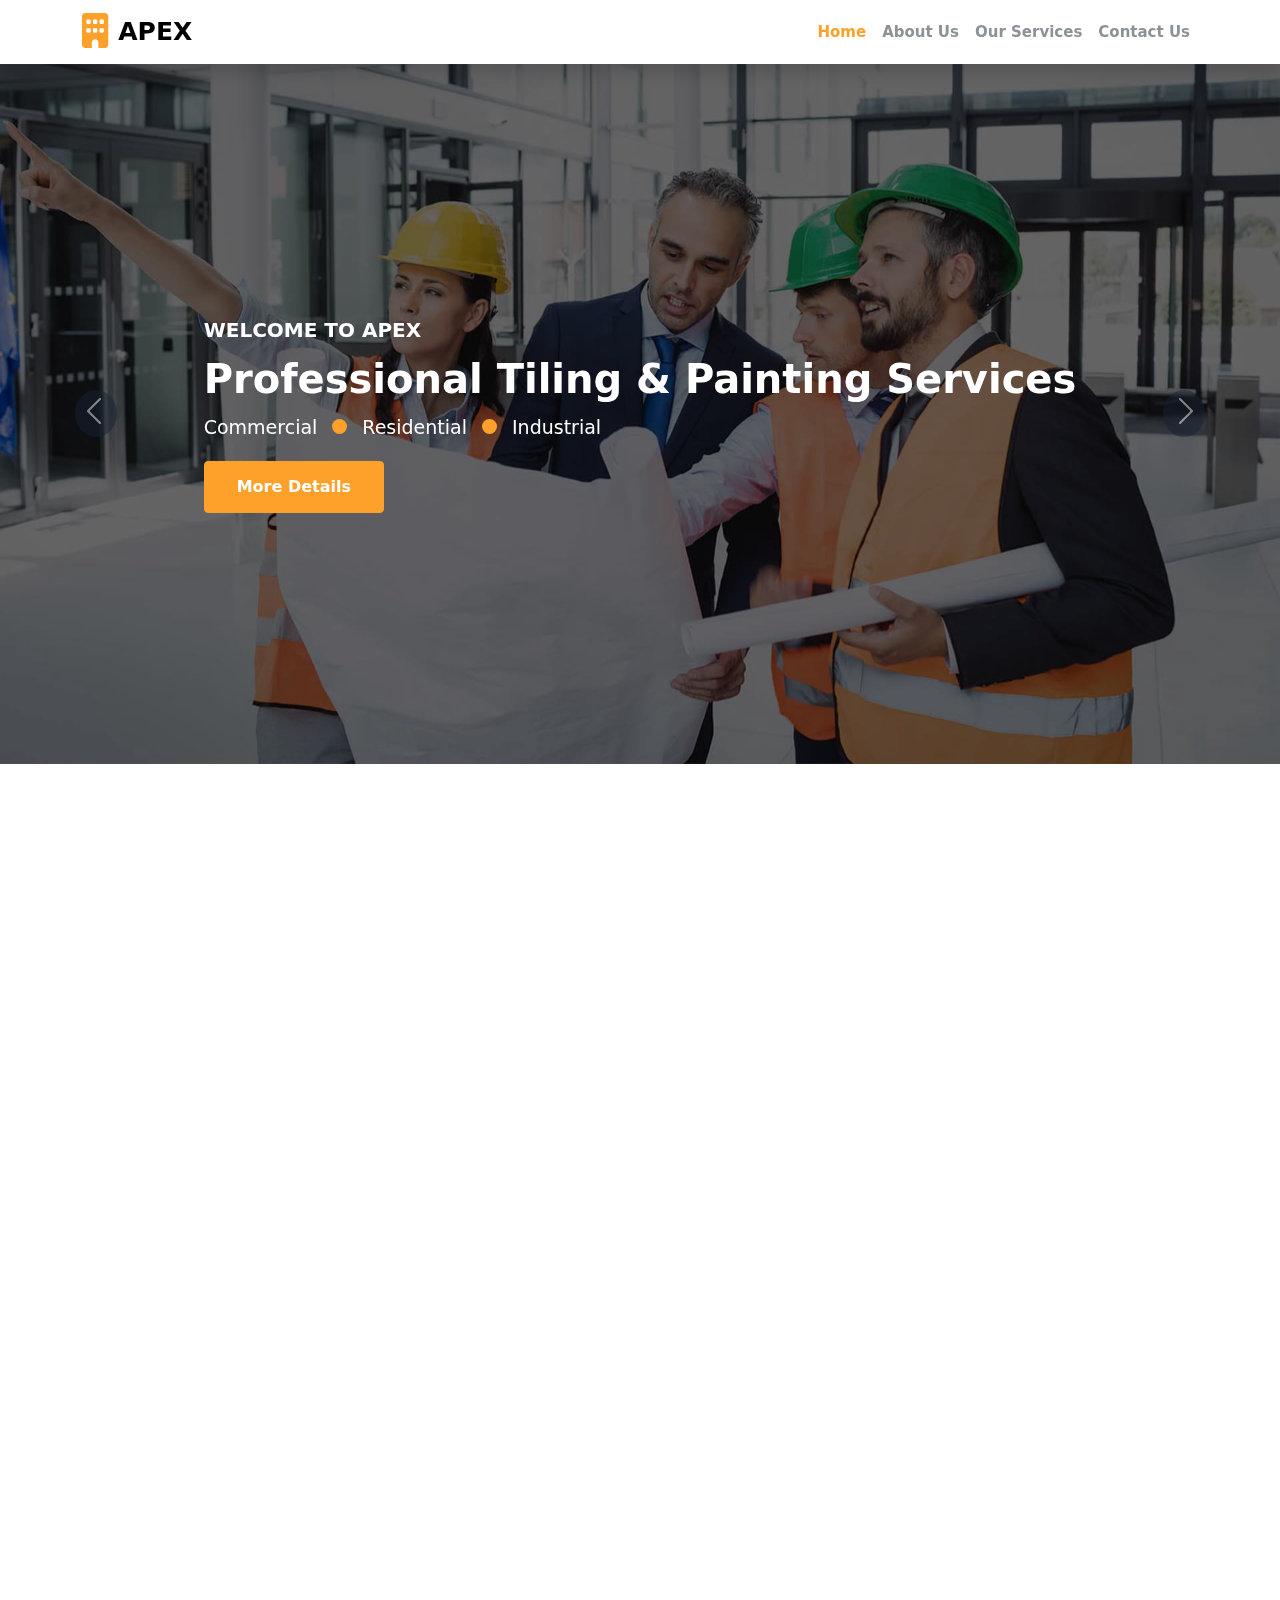
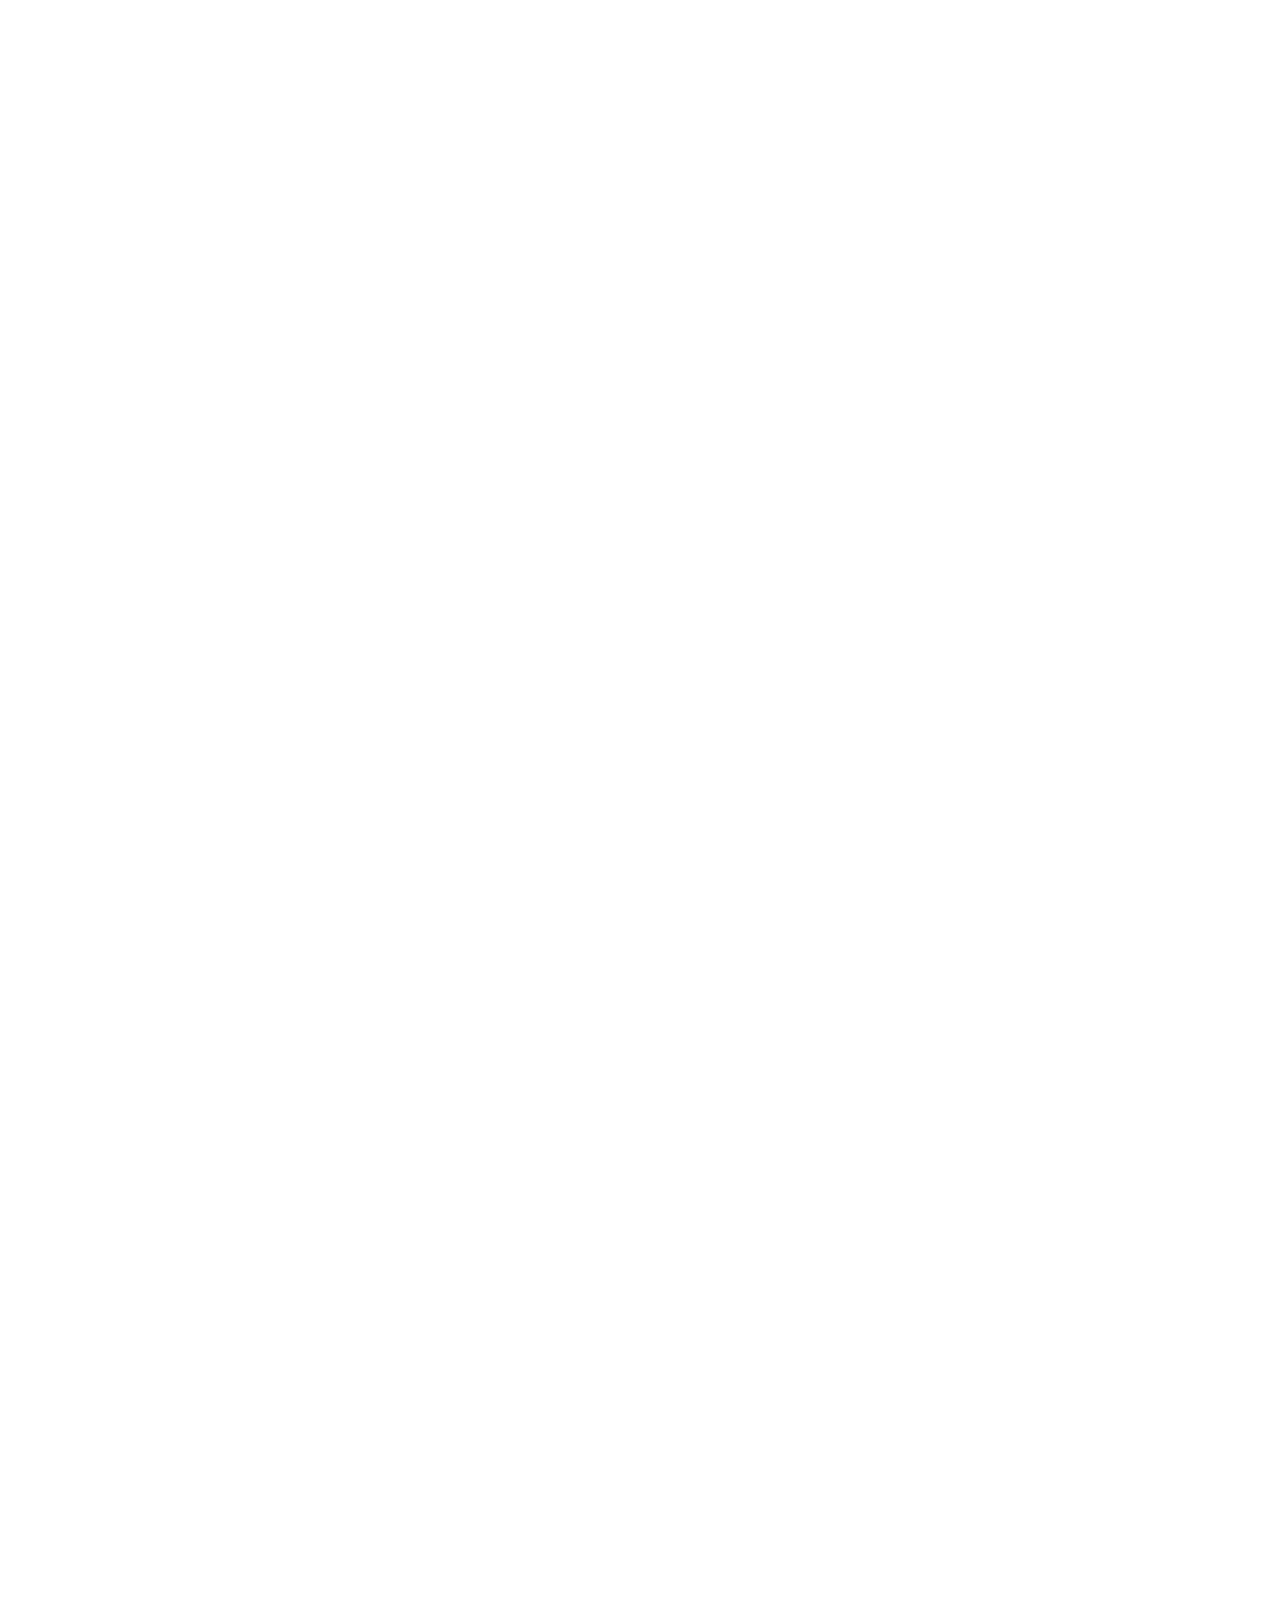
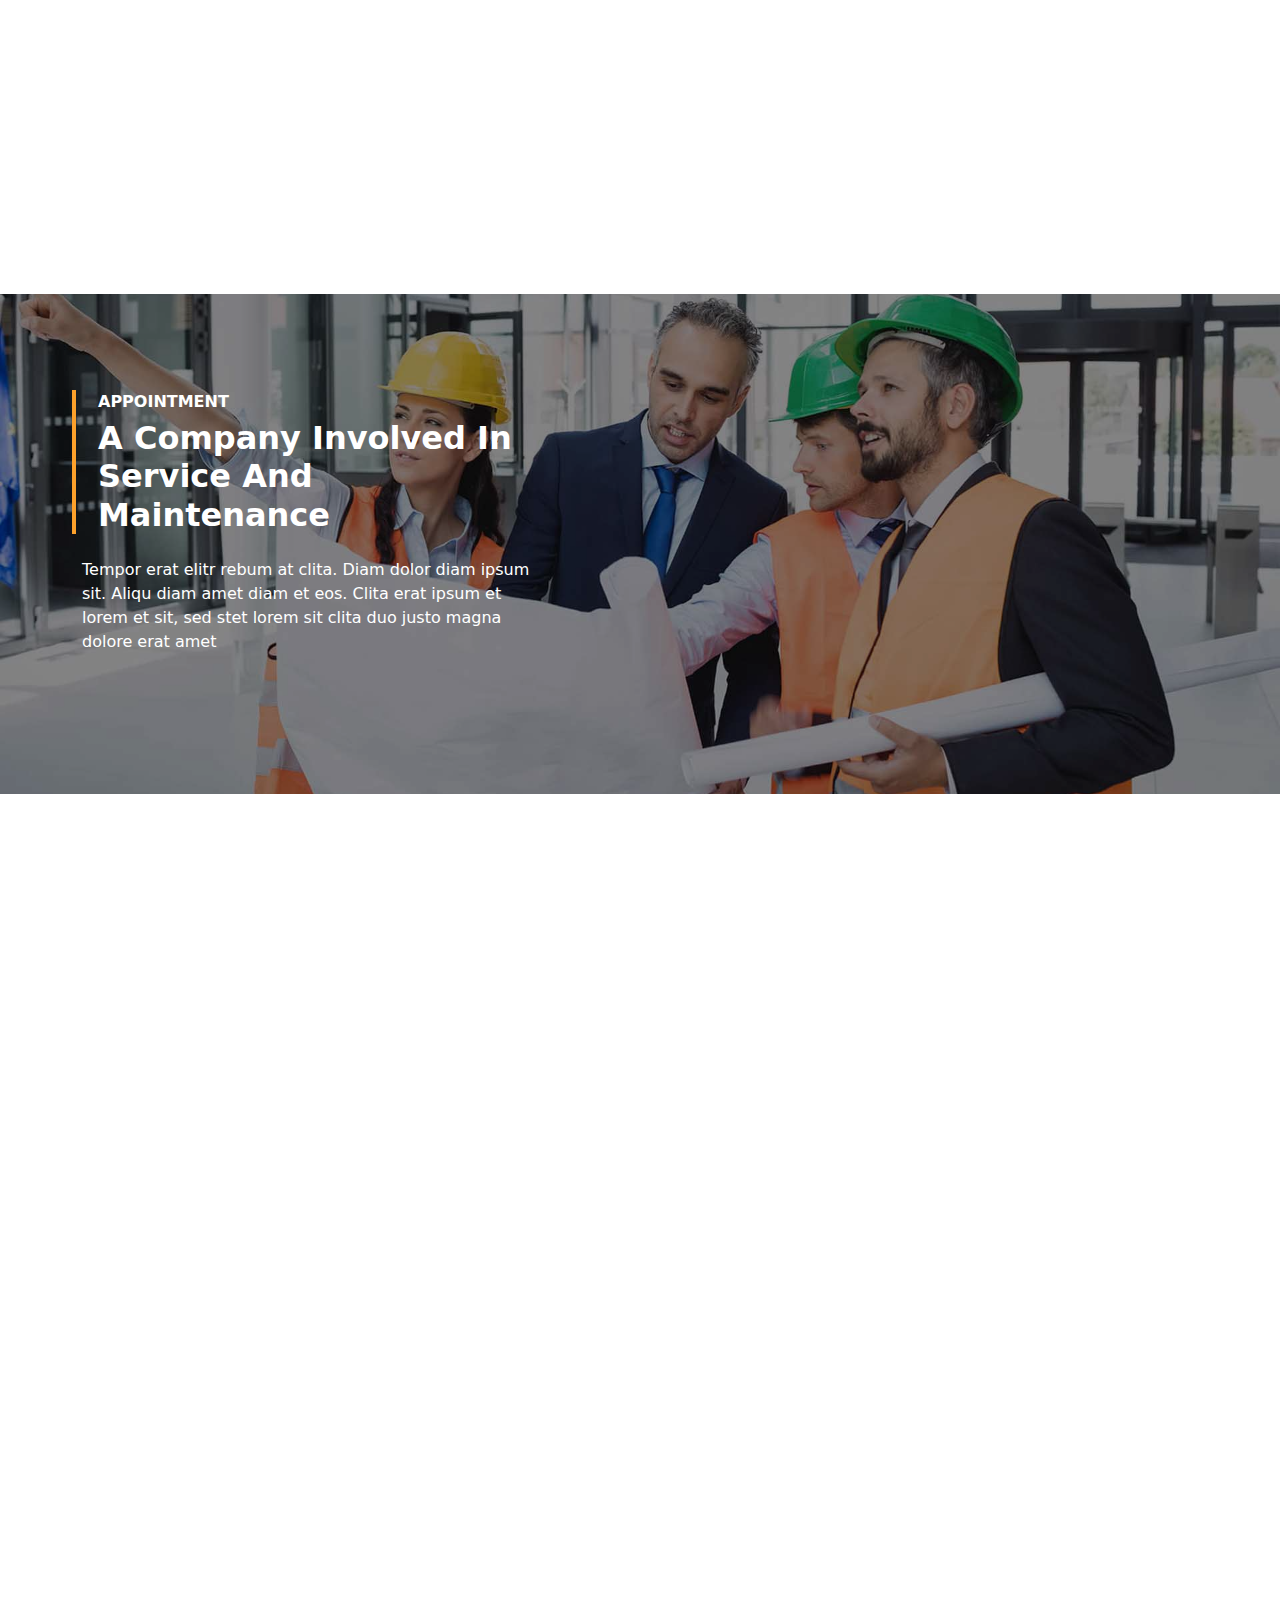
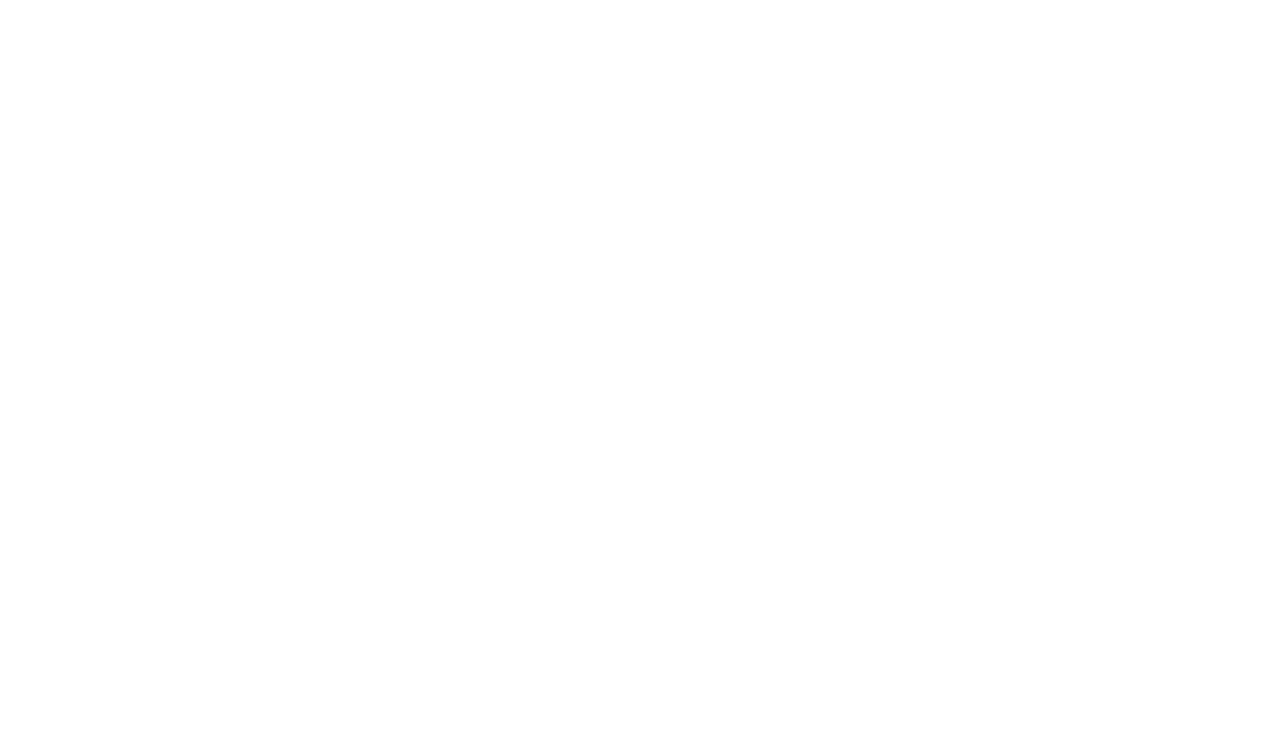
<file: index.html>
<!DOCTYPE html>
<html lang="en">

    <head>
        <meta charset="UTF-8">
        <meta http-equiv="X-UA-Compatible" content="IE=edge">
        <meta name="viewport" content="width=device-width,
            initial-scale=1.0">
        <title>APEX</title>
        <!-- file bootstrap -->
        <link rel="stylesheet" href="css/bootstrap.min.css">
        <!-- font Awesome -->
        <link rel="stylesheet" href="css/all.min.css">
        <!-- render normalize -->
        <link rel="stylesheet" href="css/normalize.css">
        <!-- file main css -->
        <link rel="stylesheet" href="css/main.css">
        <!-- animate on scroll library -->
        <link href="https://unpkg.com/aos@2.3.1/dist/aos.css" rel="stylesheet">
        <!-- google font -->
        <link rel="preconnect" href="https://fonts.googleapis.com">
        <link rel="preconnect" href="https://fonts.gstatic.com" crossorigin>
        <link
            href="https://fonts.googleapis.com/css2?family=Cairo:wght@200;300;400;600;700;800&display=swap"
            rel="stylesheet">
        <!-- owl carousel -->
        <link rel="stylesheet" href="css/owl.carousel.min.css">
        <link rel="stylesheet" href="css/owl.theme.default.min.css">
    </head>
    <body>
        <!-- start header -->
        <nav class="navbar navbar-expand-lg position-sticky">
            <div class="container">
                <a class="navbar-brand d-flex" href="#">
                    <i class="fa-solid fa-building"></i>
                    <p>APEX</p>
                </a>
                <button class="navbar-toggler" type="button"
                    data-bs-toggle="collapse"
                    data-bs-target="#navbarSupportedContent"
                    aria-controls="navbarSupportedContent" aria-expanded="false"
                    aria-label="Toggle navigation">
                    <i class="fa-solid fa-align-justify"></i>
                </button>
                <div class="collapse navbar-collapse"
                    id="navbarSupportedContent">
                    <ul class="navbar-nav me-auto mb-2 mb-lg-0">
                        <li class="nav-item">
                            <a class="nav-link active" aria-current="page"
                                href="./index.html">Home</a>
                        </li>
                        <li class="nav-item">
                            <a class="nav-link" href="./about.html">About Us</a>
                        </li>
                        <li class="nav-item">
                            <a class="nav-link" href="./services.html">Our
                                Services</a>
                        </li>
                        <li class="nav-item">
                            <a class="nav-link" href="./contact.html">Contact Us</a>
                        </li>
                    </ul>
                </div>
            </div>
        </nav>
        <!-- end header -->
        <!-- start landing -->
        <div id="carouselExampleIndicators" class="carousel slide"
            data-bs-ride="carousel">
            <div class="carousel-inner">
                <div class="carousel-item image-2 active">
                    <div class="text-1 d-flex justify-content-center
                        align-items-center">
                        <div class="text" data-aos="fade-up"
                            data-aos-delay="400" data-aos-duration="1000">
                            <span class="title">WELCOME TO APEX</span>
                            <h1>Professional Tiling & Painting Services</h1>
                            <div class="d-flex align-items-center per">
                                <p>Commercial</p>
                                <span></span>
                                <p>Residential</p>
                                <span></span>
                                <p>Industrial</p>
                            </div>
                            <a class="btn btn-primary main-btn" href="./about.html">More
                                Details</a>
                        </div>
                    </div>
                </div>
                <div class="carousel-item image-1">
                    <div class="text-1 d-flex justify-content-center
                        align-items-center">
                        <div class="text">
                            <span class="title">WELCOME TO APEX</span>
                            <h1>A Construction & Renovation Company</h1>
                            <div class="d-flex align-items-center per">
                                <p>Commercial</p>
                                <span></span>
                                <p>Residential</p>
                                <span></span>
                                <p>Industrial</p>
                            </div>
                            <a class="btn btn-primary main-btn" href="./about.html">More
                                Details</a>
                        </div>
                    </div>
                </div>
            </div>
            <button class="carousel-control-prev" type="button"
                data-bs-target="#carouselExampleIndicators"
                data-bs-slide="prev">
                <div class="icon-next">
                    <span class="carousel-control-prev-icon" aria-hidden="true"></span>
                    <span class="visually-hidden">Previous</span>
                </div>
            </button>
            <button class="carousel-control-next" type="button"
                data-bs-target="#carouselExampleIndicators"
                data-bs-slide="next">
                <div class="icon-next">
                    <span class="carousel-control-next-icon" aria-hidden="true"></span>
                    <span class="visually-hidden">Next</span>
                </div>
            </button>
        </div>
        <!-- end landing -->
        <!-- start about -->
        <div class="about pt-5 pb-5">
            <div class="container">
                <div class="row">
                    <div class="col-lg-6 col-md-12 mt-5" data-aos="fade-up"
                        data-aos-delay="700" data-aos-duration="1000">
                        <div class="image position-relative">
                            <img class="img-fluid" src="images/about.jpg"
                                alt="">
                            <div class="exp position-absolute">
                                <div class="text">
                                    <p>25</p>
                                    <p>Years</p>
                                    <p>Experience</p>
                                </div>
                            </div>
                        </div>
                    </div>
                    <div class="col-lg-6 col-md-12 mt-5 pe-2" data-aos="fade-up"
                        data-aos-delay="900" data-aos-duration="700">
                        <div class="text">
                            <div class="head position-relative ps-3">
                                <span>ABOUT US</span>
                                <h1>Unique Solutions For Residentials &
                                    Industries!</h1>
                            </div>
                            <div class="body pb-1 mt-4 position-relative">
                                <p class="text-black-50">Tempor erat elitr rebum
                                    at clita. Diam dolor diam ipsum sit. Aliqu
                                    diam amet diam et eos. Clita erat ipsum et
                                    lorem et sit, sed stet lorem sit clita duo
                                    justo magna dolore erat amet</p>
                                <p class="text-black-50 mt-3">Tempor erat elitr
                                    rebum at clita. Diam dolor diam ipsum sit.
                                    Aliqu diam amet diam et eos. Clita erat
                                    ipsum et lorem et sit, sed stet lorem sit
                                    clita duo justo magna dolore erat amet</p>
                            </div>
                            <div class="foot mt-3 d-flex justify-content-between
                                align-items-center">
                                <p>Ontime at services</p>
                                <p>24/7 hours services</p>
                                <p>Verified professionals</p>
                            </div>
                        </div>
                    </div>
                </div>
            </div>
        </div>
        <!-- end about -->
        <!-- start fact -->
        <div class="fact overflow-hidden pt-5 pb-5">
            <div class="row">
                <div class="col-lg-3 col-md-6 pad" data-aos="fade-zoom-in"
                    data-aos-delay="400" data-aos-duration="1000">
                    <div class="box position-relative">
                        <img class="img-fluid w-100"
                            src="images/fact/fact-1.jpg" alt="">
                        <div class="text position-absolute">
                            <h1>01</h1>
                            <h4>Construction</h4>
                            <p>Aliqu diam amet diam et eos erat ipsum lorem stet
                                lorem sit clita duo justo erat amet</p>
                            <a class="read" href="">Read More</a>
                        </div>
                    </div>
                </div>
                <div class="col-lg-3 col-md-6 pad" data-aos="fade-zoom-in"
                    data-aos-delay="600" data-aos-duration="1000">
                    <div class="box position-relative">
                        <img class="img-fluid w-100"
                            src="images/fact/fact-2.jpg" alt="">
                        <div class="text position-absolute">
                            <h1>02</h1>
                            <h4>Mechanical</h4>
                            <p>Aliqu diam amet diam et eos erat ipsum lorem stet
                                lorem sit clita duo justo erat amet</p>
                            <a class="read" href="">Read More</a>
                        </div>
                    </div>
                </div>
                <div class="col-lg-3 col-md-6 pad" data-aos="fade-zoom-in"
                    data-aos-delay="800" data-aos-duration="1000">
                    <div class="box position-relative">
                        <img class="img-fluid w-100"
                            src="images/fact/fact-3.jpg" alt="">
                        <div class="text position-absolute">
                            <h1>03</h1>
                            <h4>Architecture</h4>
                            <p>Aliqu diam amet diam et eos erat ipsum lorem stet
                                lorem sit clita duo justo erat amet</p>
                            <a class="read" href="">Read More</a>
                        </div>
                    </div>
                </div>
                <div class="col-lg-3 col-md-6 pad" data-aos="fade-zoom-in"
                    data-aos-delay="1000" data-aos-duration="1000">
                    <div class="box position-relative">
                        <img class="img-fluid w-100"
                            src="images/fact/fact-4.jpg" alt="">
                        <div class="text position-absolute">
                            <h1>04</h1>
                            <h4>Interior Design</h4>
                            <p>Aliqu diam amet diam et eos erat ipsum lorem stet
                                lorem sit clita duo justo erat amet</p>
                            <a class="read" href="">Read More</a>
                        </div>
                    </div>
                </div>
            </div>
        </div>
        <!-- end fact -->
        <!-- start feature -->
        <div class="feature pt-5 pb-5">
            <div class="container">
                <div class="row">
                    <div class="col-lg-6 col-md-12 mt-5" data-aos="fade-up"
                        data-aos-delay="700" data-aos-duration="700">
                        <div class="text">
                            <div class="head position-relative ps-3">
                                <span>WHY CHOOSE US!</span>
                                <h1>Our Specialization And Company Features</h1>
                            </div>
                            <p class="text-black-50 mt-4">Tempor erat elitr
                                rebum at clita. Diam dolor diam
                                ipsum sit. Aliqu diam amet diam et eos. Clita
                                erat ipsum et lorem et sit, sed stet lorem sit
                                clita duo justo magna dolore erat amet</p>
                            <div class="row">
                                <div class="col-lg-6 col-md-6 mt-4">
                                    <h6>Large number of services provided</h6>
                                    <p class="text-black-50 mt-2 mb-2">Magna sea
                                        eos sit dolor, ipsum amet ipsum lorem
                                        diam</p>
                                </div>
                                <div class="col-lg-6 col-md-6 mt-4">
                                    <h6>25+ years of professional experience</h6>
                                    <p class="text-black-50 mt-2 mb-2">Magna sea
                                        eos sit dolor, ipsum amet ipsum lorem
                                        diam</p>
                                </div>
                                <div class="col-lg-6 col-md-6 mt-3">
                                    <h6>A large number of grateful customers</h6>
                                    <p class="text-black-50 mt-2 mb-2">Magna sea
                                        eos sit dolor, ipsum amet ipsum lorem
                                        diam</p>
                                </div>
                                <div class="col-lg-6 col-md-6 mt-3">
                                    <h6>Always reliable and affordable prices</h6>
                                    <p class="text-black-50 mt-2 mb-2">Magna sea
                                        eos sit dolor, ipsum amet ipsum lorem
                                        diam</p>
                                </div>
                            </div>
                        </div>
                    </div>
                    <div class="col-lg-6 col-md-12 mt-5">
                        <div class="image position-relative" data-aos="fade-up"
                            data-aos-delay="800" data-aos-duration="1000">
                            <img class="img-fluid" src="images/feature.jpg"
                                alt="">
                            <div class="exp position-absolute">
                                <div class="text">
                                    <p>25</p>
                                    <p>Years</p>
                                    <p>Experience</p>
                                </div>
                            </div>
                        </div>
                    </div>
                </div>
            </div>
        </div>
        <!-- end feature -->
        <!-- start services -->
        <div class="services pt-5 pb-5">
            <div class="container">
                <div class="row">
                    <div class="col-lg-6 col-md-12" data-aos="fade-up"
                        data-aos-delay="700" data-aos-duration="1000">
                        <div class="head position-relative ps-3">
                            <span>OUR SERVICES</span>
                            <h1>Construction And Renovation Solutions</h1>
                        </div>
                    </div>
                    <div class="col-lg-6 col-md-12 d-flex justify-content-md-end
                        align-items-end" data-aos="fade-up"
                        data-aos-delay="700" data-aos-duration="1000">
                        <div class="link d-flex justify-content-md-end
                            align-items-end mt-4">
                            <a class="btn btn-primary main-btn" href="">More
                                services</a>
                        </div>
                    </div>
                </div>
                <div class="row">
                    <div class="col-lg-4 col-md-6 mt-5" data-aos="fade-up"
                        data-aos-delay="400" data-aos-duration="1000">
                        <div class="card text-center">
                            <img src="images/services/service-1.jpg"
                                class="card-img-top" alt="...">
                            <div class="card-body position-relative
                                overflow-hidden">
                                <h5 class="card-title">Building Construction</h5>
                                <p class="card-text text-black-50">Tempor erat
                                    elitr rebum at clita dolor diam ipsum sit
                                    diam amet diam et eos</p>
                                <a class="read" href="#" class="">Read More</a>
                            </div>
                        </div>
                    </div>
                    <div class="col-lg-4 col-md-6 mt-5" data-aos="fade-up"
                        data-aos-delay="600" data-aos-duration="1000">
                        <div class="card text-center">
                            <img src="images/services/service-2.jpg"
                                class="card-img-top" alt="...">
                            <div class="card-body position-relative
                                overflow-hidden">
                                <h5 class="card-title">Home Maintainance</h5>
                                <p class="card-text text-black-50">Tempor erat
                                    elitr rebum at clita dolor diam ipsum sit
                                    diam amet diam et eos</p>
                                <a class="read" href="#" class="">Read More</a>
                            </div>
                        </div>
                    </div>
                    <div class="col-lg-4 col-md-6 mt-5" data-aos="fade-up"
                        data-aos-delay="800" data-aos-duration="1000">
                        <div class="card text-center">
                            <img src="images/services/service-3.jpg"
                                class="card-img-top" alt="...">
                            <div class="card-body position-relative
                                overflow-hidden">
                                <h5 class="card-title">Renovation and Painting</h5>
                                <p class="card-text text-black-50">Tempor erat
                                    elitr rebum at clita dolor diam ipsum sit
                                    diam amet diam et eos</p>
                                <a class="read" href="#" class="">Read More</a>
                            </div>
                        </div>
                    </div>
                    <div class="col-lg-4 col-md-6 mt-5" data-aos="fade-up"
                        data-aos-delay="400" data-aos-duration="1000">
                        <div class="card text-center">
                            <img src="images/services/service-4.jpg"
                                class="card-img-top" alt="...">
                            <div class="card-body position-relative
                                overflow-hidden">
                                <h5 class="card-title">Wiring and installation</h5>
                                <p class="card-text text-black-50">Tempor erat
                                    elitr rebum at clita dolor diam ipsum sit
                                    diam amet diam et eos</p>
                                <a class="read" href="#" class="">Read More</a>
                            </div>
                        </div>
                    </div>
                    <div class="col-lg-4 col-md-6 mt-5" data-aos="fade-up"
                        data-aos-delay="600" data-aos-duration="1000">
                        <div class="card text-center">
                            <img src="images/services/service-5.jpg"
                                class="card-img-top" alt="...">
                            <div class="card-body position-relative
                                overflow-hidden">
                                <h5>Tiling and Painting</h5>
                                <p class="text-black-50">Tempor erat elitr rebum
                                    at clita dolor diam ipsum sit diam amet diam
                                    et eos</p>
                                <a class="read" href="#" class="">Read More</a>
                            </div>
                        </div>
                    </div>
                    <div class="col-lg-4 col-md-6 mt-5" data-aos="fade-up"
                        data-aos-delay="800" data-aos-duration="1000">
                        <div class="card text-center">
                            <img src="images/services/service-6.jpg"
                                class="card-img-top" alt="...">
                            <div class="card-body position-relative
                                overflow-hidden">
                                <h5 class="card-title">Interior Design</h5>
                                <p class="card-text text-black-50">Tempor erat
                                    elitr rebum at clita dolor diam ipsum sit
                                    diam amet diam et eos</p>
                                <a class="read" href="#" class="">Read More</a>
                            </div>
                        </div>
                    </div>
                </div>
            </div>
        </div>
        <!-- end services -->
        <!-- start APPOINTMENT -->
        <div class="appointment pt-5 pb-5">
            <div class="container">
                <div class="row">
                    <div class="col-lg-5 col-md-12 mt-5">
                        <div class="head position-relative ps-3">
                            <span class="position-relative">APPOINTMENT</span>
                            <h1 class="position-relative">A Company Involved In
                                Service And Maintenance</h1>
                        </div>
                        <p class="mt-4 position-relative">Tempor erat elitr
                            rebum at clita. Diam dolor diam ipsum sit. Aliqu
                            diam amet diam et eos. Clita erat ipsum et lorem et
                            sit, sed stet lorem sit clita duo justo magna dolore
                            erat amet</p>
                    </div>
                    <div class="col-lg-7 col-md-12 mt-5" data-aos="fade-zoom-in"
                        data-aos-delay="500" data-aos-duration="1000">
                        <form action="">
                            <div class="row">
                                <div class="col-lg-6 col-md-6">
                                    <div class="form-floating mb-3">
                                        <input type="email" class="form-control"
                                            id="floatingInput"
                                            placeholder="name@example.com">
                                        <label for="floatingInput">Your Name</label>
                                    </div>
                                </div>
                                <div class="col-lg-6 col-md-6">
                                    <div class="form-floating mb-3">
                                        <input type="email" class="form-control"
                                            id="floatingInput"
                                            placeholder="name@example.com">
                                        <label for="floatingInput">Your Email</label>
                                    </div>
                                </div>
                                <div class="col-lg-6 col-md-6">
                                    <div class="form-floating mb-3">
                                        <input type="email" class="form-control"
                                            id="floatingInput"
                                            placeholder="name@example.com">
                                        <label for="floatingInput">Your Mobile</label>
                                    </div>
                                </div>
                                <div class="col-lg-6 col-md-6">
                                    <div class="form-floating mb-3">
                                        <input type="email" class="form-control"
                                            id="floatingInput"
                                            placeholder="name@example.com">
                                        <label for="floatingInput">Service Type</label>
                                    </div>
                                </div>
                                <div class="col-lg-12 col-md-12">
                                    <div class="form-floating">
                                        <textarea class="form-control"
                                            placeholder="Leave a comment here"
                                            id="floatingTextarea2"
                                            style="height: 150px"></textarea>
                                        <label for="floatingTextarea2">Message</label>
                                    </div>
                                </div>
                                <div class="col-lg-12 col-md-12">
                                    <input class="btn" type="submit" value="GET APPOINTMENT">
                                </div>
                            </div>
                        </form>
                    </div>
                </div>
            </div>
        </div>
        <!-- end APPOINTMENT -->
        <!-- start team -->
        <div class="team pt-5 pb-5">
            <div class="container">
                <div class="row" data-aos="fade-up"
                    data-aos-delay="700" data-aos-duration="1000">
                    <div class="col-lg-6 col-md-12">
                        <div class="head position-relative ps-3">
                            <span>OUR TEAM</span>
                            <h1>Our Expert Worker</h1>
                        </div>
                    </div>
                    <div class="col-lg-6 col-md-12 d-flex justify-content-md-end
                        align-items-end">
                        <p class="text-black-50 mt-4">Tempor erat elitr rebum at
                            clita. Diam dolor diam ipsum sit. Aliqu diam amet
                            diam et eos. Clita erat ipsum et lorem et sit, sed
                            stet lorem sit clita duo justo magna dolore erat
                            amet
                        </p>
                    </div>
                </div>
                <div class="row mt-4">
                    <div class="col-lg-4 col-md-6 mt-4" data-aos="fade-up"
                        data-aos-delay="700" data-aos-duration="1000">
                        <div class="img position-relative">
                            <img class="img-fluid" src="images/team/team-1.jpg"
                                alt="">
                            <div class="text">
                                <h5>Full Name</h5>
                                <span class="text-black-50">Engineer</span>
                            </div>
                        </div>
                    </div>
                    <div class="col-lg-4 col-md-6 mt-4" data-aos="fade-up"
                        data-aos-delay="900" data-aos-duration="1000">
                        <div class="img position-relative">
                            <img class="img-fluid" src="images/team/team-2.jpg"
                                alt="">
                            <div class="text">
                                <h5>Full Name</h5>
                                <span class="text-black-50">Engineer</span>
                            </div>
                        </div>
                    </div>
                    <div class="col-lg-4 col-md-6 mt-4" data-aos="fade-up"
                        data-aos-delay="1200" data-aos-duration="1000">
                        <div class="img position-relative">
                            <img class="img-fluid" src="images/team/team-3.jpg"
                                alt="">
                            <div class="text">
                                <h5>Full Name</h5>
                                <span class="text-black-50">Engineer</span>
                            </div>
                        </div>
                    </div>
                </div>
            </div>
        </div>
        <!-- end team -->
        <!-- start TESTIMONIAL -->
        <div class="testimonial pb-5">
            <div class="container">
                <div class="row">
                    <div class="col-lg-5 col-md-12 mt-5" data-aos="fade-up"
                    data-aos-delay="500" data-aos-duration="1000">
                        <div class="text">
                            <div class="head position-relative ps-3">
                                <span class="position-relative">TESTIMONIAL</span>
                                <h1 class="position-relative">What Our Happy
                                    Clients Say!</h1>
                            </div>
                            <p class="text-black-50 mt-4">Diam dolor diam ipsum
                                sit. Aliqu diam amet diam et eos. Clita erat
                                ipsum et lorem et sit, sed stet lorem sit clita
                                duo justo magna dolore erat amet</p>
                            <div class="text-1 d-flex">
                                <h4 class="h-1 pe-4 position-relative">123+ <br>
                                    Happy Clients</h4>
                                <h4 class=" h-2 position-relative">123+ <br>
                                    Projects Done</h4>
                            </div>
                        </div>
                    </div>
                    <div class="col-lg-7 col-md-12 overflow-hidden mt-5" data-aos="fade-up"
                    data-aos-delay="1000" data-aos-duration="1000">
                        <div class="cus">
                            <div class="container">
                                <div class="owl-carousel owl-theme owl-loaded
                                    owl-drag"
                                    data-aos="fade-up"
                                    data-aos-delay="700"
                                    data-aos-duration="1000">
                                    <div class="item">
                                        <div class="box position-relative p-2">
                                            <div class="img">
                                                <img class="img-fluid"
                                                    src="images/testimonial-1.jpg"
                                                    alt="">
                                            </div>
                                            <p class="pe-4 mt-4 mb-4">Diam dolor
                                                diam
                                                ipsum sit. Aliqu diam amet diam
                                                et eos.
                                                Clita erat ipsum et lorem et
                                                sit, sed
                                                stet lorem sit clita duo justo
                                                magna
                                                dolore erat amet</p>
                                            <div class="title pt-3
                                                position-relative
                                                d-flex justify-content-start
                                                align-items-center">
                                                <div class="name">
                                                    <h4>Client Name</h4>
                                                    <span>Profession</span>
                                                </div>
                                            </div>
                                        </div>
                                    </div>
                                    <div class="item">
                                        <div class="box position-relative p-2">
                                            <div class="img">
                                                <img class="img-fluid"
                                                    src="images/testimonial-2.jpg"
                                                    alt="">
                                            </div>
                                            <p class="pe-4 mt-4 mb-4">Diam dolor
                                                diam
                                                ipsum sit. Aliqu diam amet diam
                                                et eos.
                                                Clita erat ipsum et lorem et
                                                sit, sed
                                                stet lorem sit clita duo justo
                                                magna
                                                dolore erat amet</p>
                                            <div class="title pt-3
                                                position-relative
                                                d-flex justify-content-start
                                                align-items-center">
                                                <div class="name">
                                                    <h4>Client Name</h4>
                                                    <span>Profession</span>
                                                </div>
                                            </div>
                                        </div>
                                    </div>
                                    <div class="item">
                                        <div class="box position-relative p-2">
                                            <div class="img">
                                                <img class="img-fluid"
                                                    src="images/testimonial-1.jpg"
                                                    alt="">
                                            </div>
                                            <p class="pe-4 mt-4 mb-4">Diam dolor
                                                diam
                                                ipsum sit. Aliqu diam amet diam
                                                et eos.
                                                Clita erat ipsum et lorem et
                                                sit, sed
                                                stet lorem sit clita duo justo
                                                magna
                                                dolore erat amet</p>
                                            <div class="title pt-3
                                                position-relative
                                                d-flex justify-content-start
                                                align-items-center">
                                                <div class="name">
                                                    <h4>Client Name</h4>
                                                    <span>Profession</span>
                                                </div>
                                            </div>
                                        </div>
                                    </div>
                                    <div class="item">
                                        <div class="box position-relative p-2">
                                            <div class="img">
                                                <img class="img-fluid"
                                                    src="images/testimonial-2.jpg"
                                                    alt="">
                                            </div>
                                            <p class="pe-4 mt-4 mb-4">Diam dolor
                                                diam
                                                ipsum sit. Aliqu diam amet diam
                                                et eos.
                                                Clita erat ipsum et lorem et
                                                sit, sed
                                                stet lorem sit clita duo justo
                                                magna
                                                dolore erat amet</p>
                                            <div class="title pt-3
                                                position-relative
                                                d-flex justify-content-start
                                                align-items-center">
                                                <div class="name">
                                                    <h4>Client Name</h4>
                                                    <span>Profession</span>
                                                </div>
                                            </div>
                                        </div>
                                    </div>
                                </div>
                            </div>
                        </div>
                    </div>
                </div>
            </div>
        </div>
        <!-- end TESTIMONIAL -->
        <!-- start footer -->
        <footer class="pb-5" data-aos="fade-zoom-in"
            data-aos-delay="300" data-aos-duration="1000">
            <div class="part position-relative">
                <div class="container">
                    <div class="row">
                        <div class="col-lg-3 col-md-6 p-sm-3">
                            <div class="part-1 mt-5">
                                <div class="title d-flex align-items-center
                                    mb-3">
                                    <i class="fa-solid fa-building"></i>
                                    <h3>APEX</h3>
                                </div>
                                <p class="text-white-50 pe-1">Diam dolor diam
                                    ipsum sit. Aliqu diam amet diam et eos.
                                    Clita erat ipsum et lorem et sit, sed stet
                                    lorem sit clita</p>
                                <div class="icons d-flex align-items-center">
                                    <div class="icon">
                                        <i class="fa-brands fa-twitter"></i>
                                    </div>
                                    <div class="icon">
                                        <i class="fa-brands fa-facebook-f"></i>
                                    </div>
                                    <div class="icon">
                                        <i class="fa-brands fa-youtube"></i>
                                    </div>
                                    <div class="icon">
                                        <i class="fa-brands fa-linkedin-in"></i>
                                    </div>
                                </div>
                            </div>
                        </div>
                        <div class="col-lg-3 col-md-6 p-sm-3">
                            <div class="part-2 mt-5">
                                <h3>Address</h3>
                                <ul class="mt-4">
                                    <li class="address">123 Street, New York,
                                        USA</li>
                                    <li class="phone">+012 345 67890</li>
                                    <li class="email">info@example.com</li>
                                </ul>
                            </div>
                        </div>
                        <div class="col-lg-3 col-md-6 p-sm-3">
                            <div class="part-3 mt-5">
                                <h3>Quick Links</h3>
                                <ul class="pt-3">
                                    <li><a href="./index.html">Home</a></li>
                                    <li><a href="./about.html">About</a></li>
                                    <li><a href="./services.html">Our Services</a></li>
                                    <li><a href="./contact.html">Contact Us</a></li>
                                </ul>
                            </div>
                        </div>
                        <div class="col-lg-3 col-md-6 p-sm-3">
                            <div class="part-4 mt-5">
                                <h3>Newsletter</h3>
                                <p class="text-white-50 pe-5">Dolor amet sit
                                    justo amet elitr clita ipsum elitr est.</p>
                                <div class="form-floating mb-3
                                    position-relative">
                                    <input type="email" class="form-control
                                        position-relative" id="floatingInput"
                                        placeholder="name@example.com">
                                    <label for="floatingInput">Your email</label>
                                    <input type="submit" value="Sign Up"
                                        class="btn">
                                </div>
                            </div>
                        </div>
                    </div>
                </div>
            </div>
            <div class="partt pt-5">
                <div class="container">
                    <div class="row">
                        <div class="col-lg-6 col-md-6">
                            <div class="para">©<span> Your Site Name</span>,All
                                Right Reserved.</div>
                        </div>
                        <div class="col-lg-6 col-md-6 d-flex
                            justify-content-sm-end">
                            <div class="para mt-2">Designed By<span> HTML Codex</span></div>
                        </div>
                    </div>
                </div>
            </div>
        </footer>
        <!-- end footer -->
        <script
            src="https://cdnjs.cloudflare.com/ajax/libs/jquery/3.6.0/jquery.min.js"
            integrity="sha512-894YE6QWD5I59HgZOGReFYm4dnWc1Qt5NtvYSaNcOP+u1T9qYdvdihz0PPSiiqn/+/3e7Jo4EaG7TubfWGUrMQ=="
            crossorigin="anonymous" referrerpolicy="no-referrer"></script>
        <script src="js/owl.carousel.min.js"></script>
        <script src="https://smtpjs.com/v3/smtp.js">
        </script>
        <script src="https://unpkg.com/aos@2.3.1/dist/aos.js"></script>
        <script>
            AOS.init({
                once:true,
            });
        </script>
        <script src="js/main.js"></script>
        <script src="js/all.min.js"></script>
        <script src="js/bootstrap.bundle.min.js"></script>

    </body>

</html>
</file>
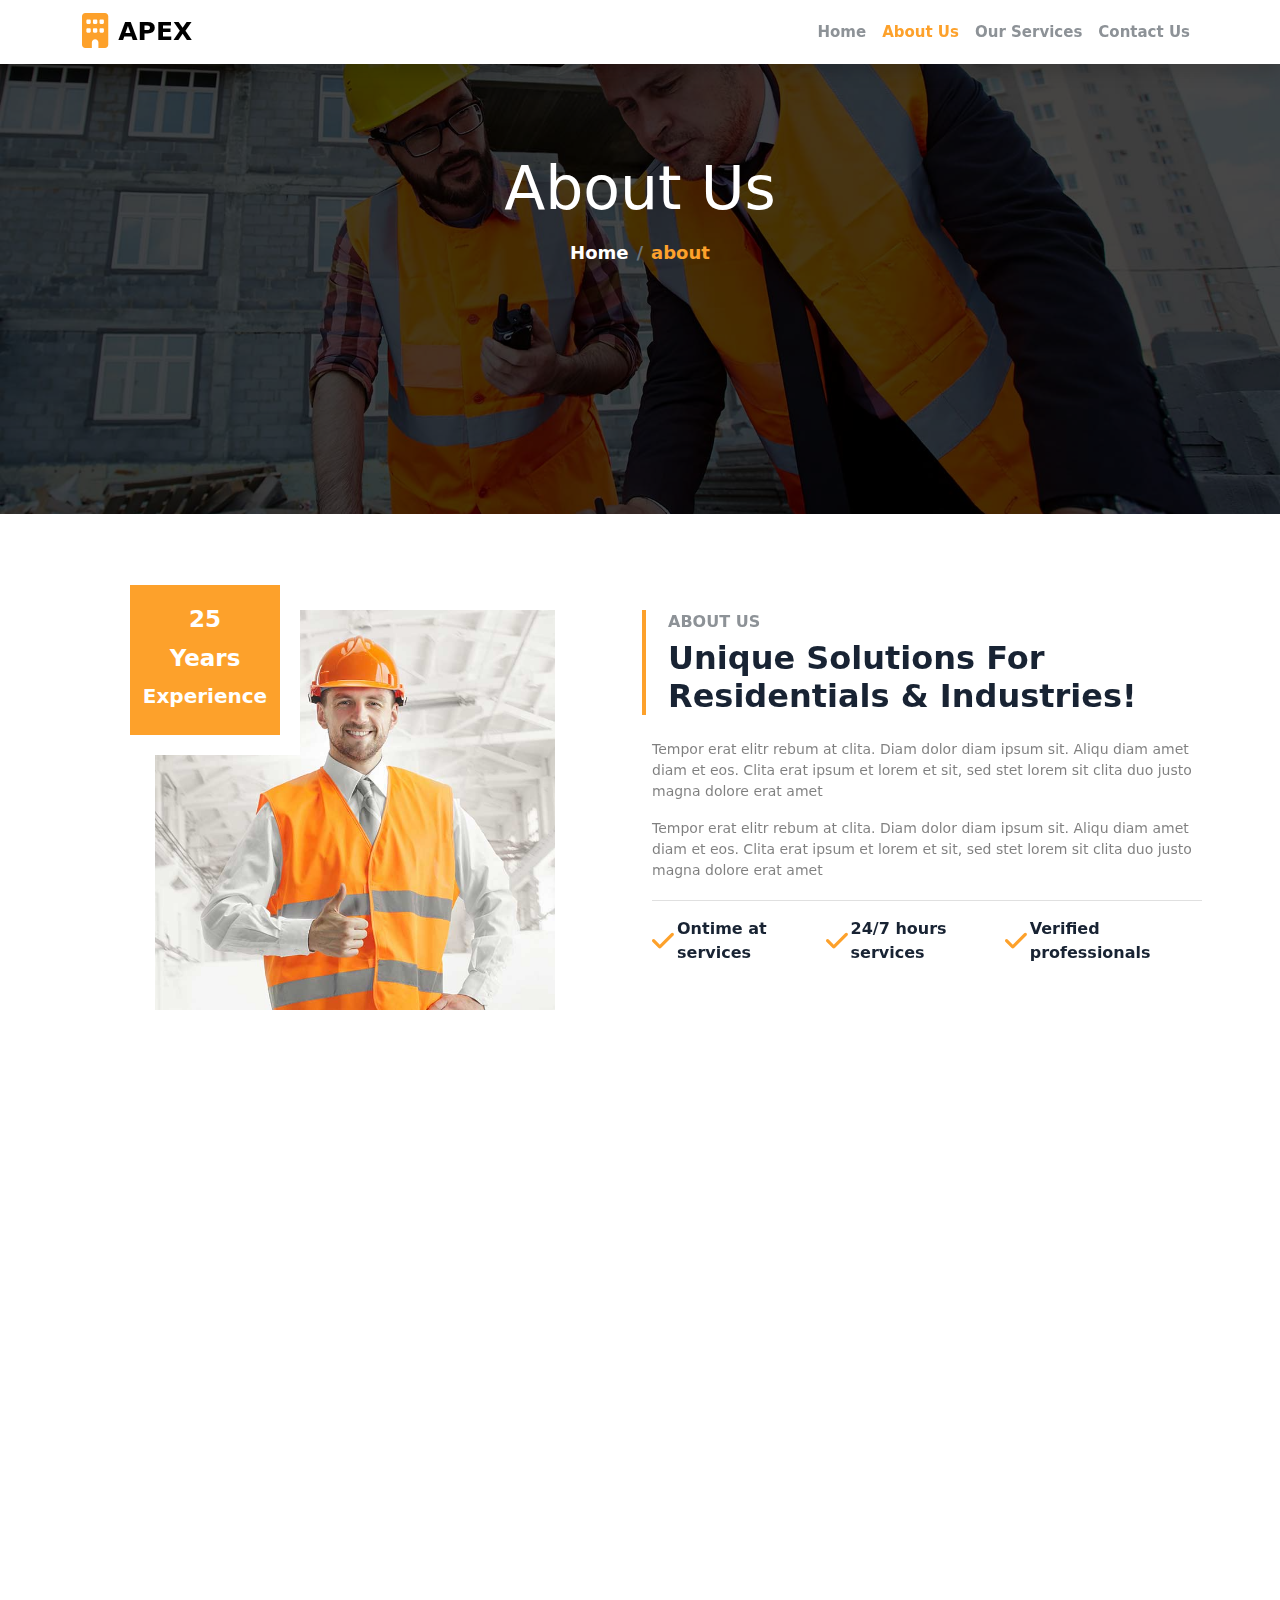
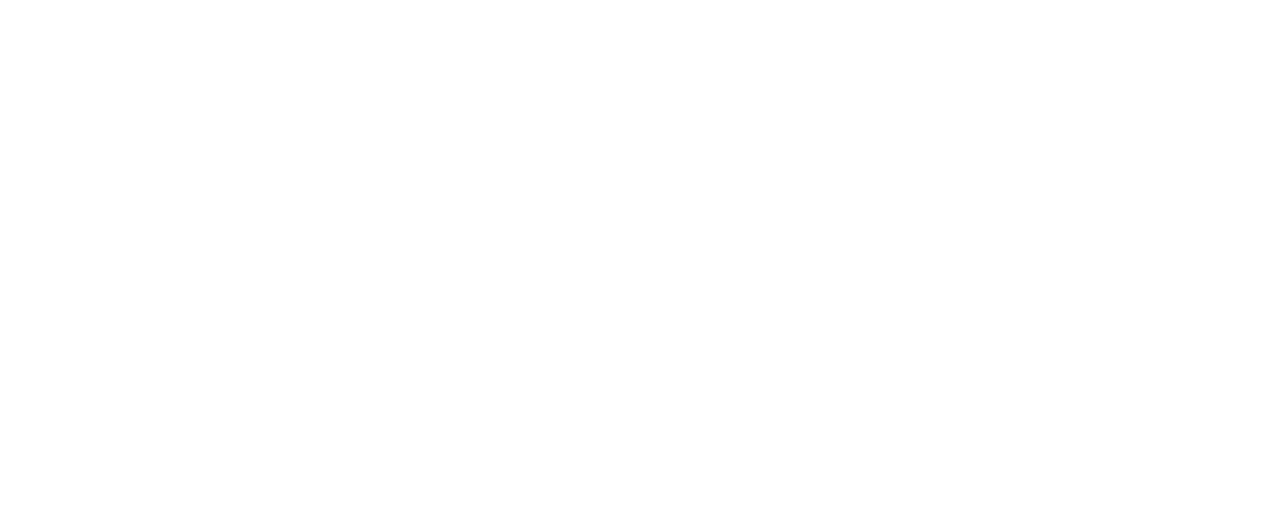
<file: about.html>
<!DOCTYPE html>
<html lang="en">

    <head>
        <meta charset="UTF-8">
        <meta http-equiv="X-UA-Compatible" content="IE=edge">
        <meta name="viewport" content="width=device-width,
            initial-scale=1.0">
        <title>APEX</title>
        <!-- file bootstrap -->
        <link rel="stylesheet" href="css/bootstrap.min.css">
        <!-- font Awesome -->
        <link rel="stylesheet" href="css/all.min.css">
        <!-- render normalize -->
        <link rel="stylesheet" href="css/normalize.css">
        <!-- file main css -->
        <link rel="stylesheet" href="css/main.css">
        <!-- animate on scroll library -->
        <link href="https://unpkg.com/aos@2.3.1/dist/aos.css" rel="stylesheet">
        <!-- google font -->
        <link rel="preconnect" href="https://fonts.googleapis.com">
        <link rel="preconnect" href="https://fonts.gstatic.com" crossorigin>
        <link
            href="https://fonts.googleapis.com/css2?family=Cairo:wght@200;300;400;600;700;800&display=swap"
            rel="stylesheet">
        <!-- owl carousel -->
        <link rel="stylesheet" href="css/owl.carousel.min.css">
        <link rel="stylesheet" href="css/owl.theme.default.min.css">
    </head>
    <body>
        <!-- start header -->
        <nav class="navbar navbar-expand-lg position-sticky">
            <div class="container">
                <a class="navbar-brand d-flex" href="#">
                    <i class="fa-solid fa-building"></i>
                    <p>APEX</p>
                </a>
                <button class="navbar-toggler" type="button"
                    data-bs-toggle="collapse"
                    data-bs-target="#navbarSupportedContent"
                    aria-controls="navbarSupportedContent" aria-expanded="false"
                    aria-label="Toggle navigation">
                    <i class="fa-solid fa-align-justify"></i>
                </button>
                <div class="collapse navbar-collapse"
                    id="navbarSupportedContent">
                    <ul class="navbar-nav me-auto mb-2 mb-lg-0">
                        <li class="nav-item">
                            <a class="nav-link " aria-current="page"
                                href="./index.html">Home</a>
                        </li>
                        <li class="nav-item">
                            <a class="nav-link active" href="./about.html">About
                                Us</a>
                        </li>
                        <li class="nav-item">
                            <a class="nav-link" href="./services.html">Our
                                Services</a>
                        </li>
                        <li class="nav-item">
                            <a class="nav-link" href="./contact.html">Contact Us</a>
                        </li>
                    </ul>
                </div>
            </div>
        </nav>
        <!-- end header -->
        <!-- start land -->
        <div class="land pt-5 pb-5">
            <div class="container position-relative justify-content-center
                d-flex align-items-center">
                <div class="text">
                    <h1>About Us</h1>
                    <div aria-label="breadcrumb">
                        <ol class="breadcrumb justify-content-center">
                            <li class="breadcrumb-item"><a href="./index.html">Home</a></li>
                            <li class="breadcrumb-item active"
                                aria-current="page">about</li>
                        </ol>
                    </div>
                </div>
            </div>
        </div>
        <!-- end land -->
        <!-- start about -->
        <div class="about pt-5 pb-5">
            <div class="container">
                <div class="row">
                    <div class="col-lg-6 col-md-12 mt-5" data-aos="fade-up"
                        data-aos-delay="700" data-aos-duration="1000">
                        <div class="image position-relative">
                            <img class="img-fluid" src="images/about.jpg"
                                alt="">
                            <div class="exp position-absolute">
                                <div class="text">
                                    <p>25</p>
                                    <p>Years</p>
                                    <p>Experience</p>
                                </div>
                            </div>
                        </div>
                    </div>
                    <div class="col-lg-6 col-md-12 mt-5 pe-2" data-aos="fade-up"
                        data-aos-delay="900" data-aos-duration="700">
                        <div class="text">
                            <div class="head position-relative ps-3">
                                <span>ABOUT US</span>
                                <h1>Unique Solutions For Residentials &
                                    Industries!</h1>
                            </div>
                            <div class="body pb-1 mt-4 position-relative">
                                <p class="text-black-50">Tempor erat elitr rebum
                                    at clita. Diam dolor diam ipsum sit. Aliqu
                                    diam amet diam et eos. Clita erat ipsum et
                                    lorem et sit, sed stet lorem sit clita duo
                                    justo magna dolore erat amet</p>
                                <p class="text-black-50 mt-3">Tempor erat elitr
                                    rebum at clita. Diam dolor diam ipsum sit.
                                    Aliqu diam amet diam et eos. Clita erat
                                    ipsum et lorem et sit, sed stet lorem sit
                                    clita duo justo magna dolore erat amet</p>
                            </div>
                            <div class="foot mt-3 d-flex justify-content-between
                                align-items-center">
                                <p>Ontime at services</p>
                                <p>24/7 hours services</p>
                                <p>Verified professionals</p>
                            </div>
                        </div>
                    </div>
                </div>
            </div>
        </div>
        <!-- end about -->
        <!-- start team -->
        <div class="team pt-5 pb-5">
            <div class="container">
                <div class="row" data-aos="fade-up"
                    data-aos-delay="700" data-aos-duration="1000">
                    <div class="col-lg-6 col-md-12">
                        <div class="head position-relative ps-3">
                            <span>OUR TEAM</span>
                            <h1>Our Expert Worker</h1>
                        </div>
                    </div>
                    <div class="col-lg-6 col-md-12 d-flex justify-content-md-end
                        align-items-end">
                        <p class="text-black-50 mt-4">Tempor erat elitr rebum at
                            clita. Diam dolor diam ipsum sit. Aliqu diam amet
                            diam et eos. Clita erat ipsum et lorem et sit, sed
                            stet lorem sit clita duo justo magna dolore erat
                            amet
                        </p>
                    </div>
                </div>
                <div class="row mt-4">
                    <div class="col-lg-4 col-md-6 mt-4" data-aos="fade-up"
                        data-aos-delay="700" data-aos-duration="1000">
                        <div class="img position-relative">
                            <img class="img-fluid" src="images/team/team-1.jpg"
                                alt="">
                            <div class="text">
                                <h5>Full Name</h5>
                                <span class="text-black-50">Engineer</span>
                            </div>
                        </div>
                    </div>
                    <div class="col-lg-4 col-md-6 mt-4" data-aos="fade-up"
                        data-aos-delay="900" data-aos-duration="1000">
                        <div class="img position-relative">
                            <img class="img-fluid" src="images/team/team-2.jpg"
                                alt="">
                            <div class="text">
                                <h5>Full Name</h5>
                                <span class="text-black-50">Engineer</span>
                            </div>
                        </div>
                    </div>
                    <div class="col-lg-4 col-md-6 mt-4" data-aos="fade-up"
                        data-aos-delay="1200" data-aos-duration="1000">
                        <div class="img position-relative">
                            <img class="img-fluid" src="images/team/team-3.jpg"
                                alt="">
                            <div class="text">
                                <h5>Full Name</h5>
                                <span class="text-black-50">Engineer</span>
                            </div>
                        </div>
                    </div>
                </div>
            </div>
        </div>
        <!-- end team -->
        <!-- start footer -->
        <footer class="pb-5" data-aos="fade-zoom-in"
            data-aos-delay="300" data-aos-duration="1000">
            <div class="part position-relative">
                <div class="container">
                    <div class="row">
                        <div class="col-lg-3 col-md-6 p-sm-3">
                            <div class="part-1 mt-5">
                                <div class="title d-flex align-items-center
                                    mb-3">
                                    <i class="fa-solid fa-building"></i>
                                    <h3>APEX</h3>
                                </div>
                                <p class="text-white-50 pe-1">Diam dolor diam
                                    ipsum sit. Aliqu diam amet diam et eos.
                                    Clita erat ipsum et lorem et sit, sed stet
                                    lorem sit clita</p>
                                <div class="icons d-flex align-items-center">
                                    <div class="icon">
                                        <i class="fa-brands fa-twitter"></i>
                                    </div>
                                    <div class="icon">
                                        <i class="fa-brands fa-facebook-f"></i>
                                    </div>
                                    <div class="icon">
                                        <i class="fa-brands fa-youtube"></i>
                                    </div>
                                    <div class="icon">
                                        <i class="fa-brands fa-linkedin-in"></i>
                                    </div>
                                </div>
                            </div>
                        </div>
                        <div class="col-lg-3 col-md-6 p-sm-3">
                            <div class="part-2 mt-5">
                                <h3>Address</h3>
                                <ul class="mt-4">
                                    <li class="address">123 Street, New York,
                                        USA</li>
                                    <li class="phone">+012 345 67890</li>
                                    <li class="email">info@example.com</li>
                                </ul>
                            </div>
                        </div>
                        <div class="col-lg-3 col-md-6 p-sm-3">
                            <div class="part-3 mt-5">
                                <h3>Quick Links</h3>
                                <ul class="pt-3">
                                    <li><a href="./index.html">Home</a></li>
                                    <li><a href="./about.html">About</a></li>
                                    <li><a href="./services.html">Our Services</a></li>
                                    <li><a href="./contact.html">Contact Us</a></li>
                                </ul>
                            </div>
                        </div>
                        <div class="col-lg-3 col-md-6 p-sm-3">
                            <div class="part-4 mt-5">
                                <h3>Newsletter</h3>
                                <p class="text-white-50 pe-5">Dolor amet sit
                                    justo amet elitr clita ipsum elitr est.</p>
                                <div class="form-floating mb-3
                                    position-relative">
                                    <input type="email" class="form-control
                                        position-relative" id="floatingInput"
                                        placeholder="name@example.com">
                                    <label for="floatingInput">Your email</label>
                                    <input type="submit" value="Sign Up"
                                        class="btn">
                                </div>
                            </div>
                        </div>
                    </div>
                </div>
            </div>
            <div class="partt pt-5">
                <div class="container">
                    <div class="row">
                        <div class="col-lg-6 col-md-6">
                            <div class="para">©<span> Your Site Name</span>,All
                                Right Reserved.</div>
                        </div>
                        <div class="col-lg-6 col-md-6 d-flex
                            justify-content-sm-end">
                            <div class="para mt-2">Designed By<span> HTML Codex</span></div>
                        </div>
                    </div>
                </div>
            </div>
        </footer>
        <!-- end footer -->
        <script src="https://smtpjs.com/v3/smtp.js">
            </script>
        <script src="https://unpkg.com/aos@2.3.1/dist/aos.js"></script>
        <script>
                          AOS.init({
                once:true,
            });
            </script>
        <script src="js/main.js"></script>
        <script src="js/all.min.js"></script>
        <script src="js/bootstrap.bundle.min.js"></script>

    </body>

</html>
</file>
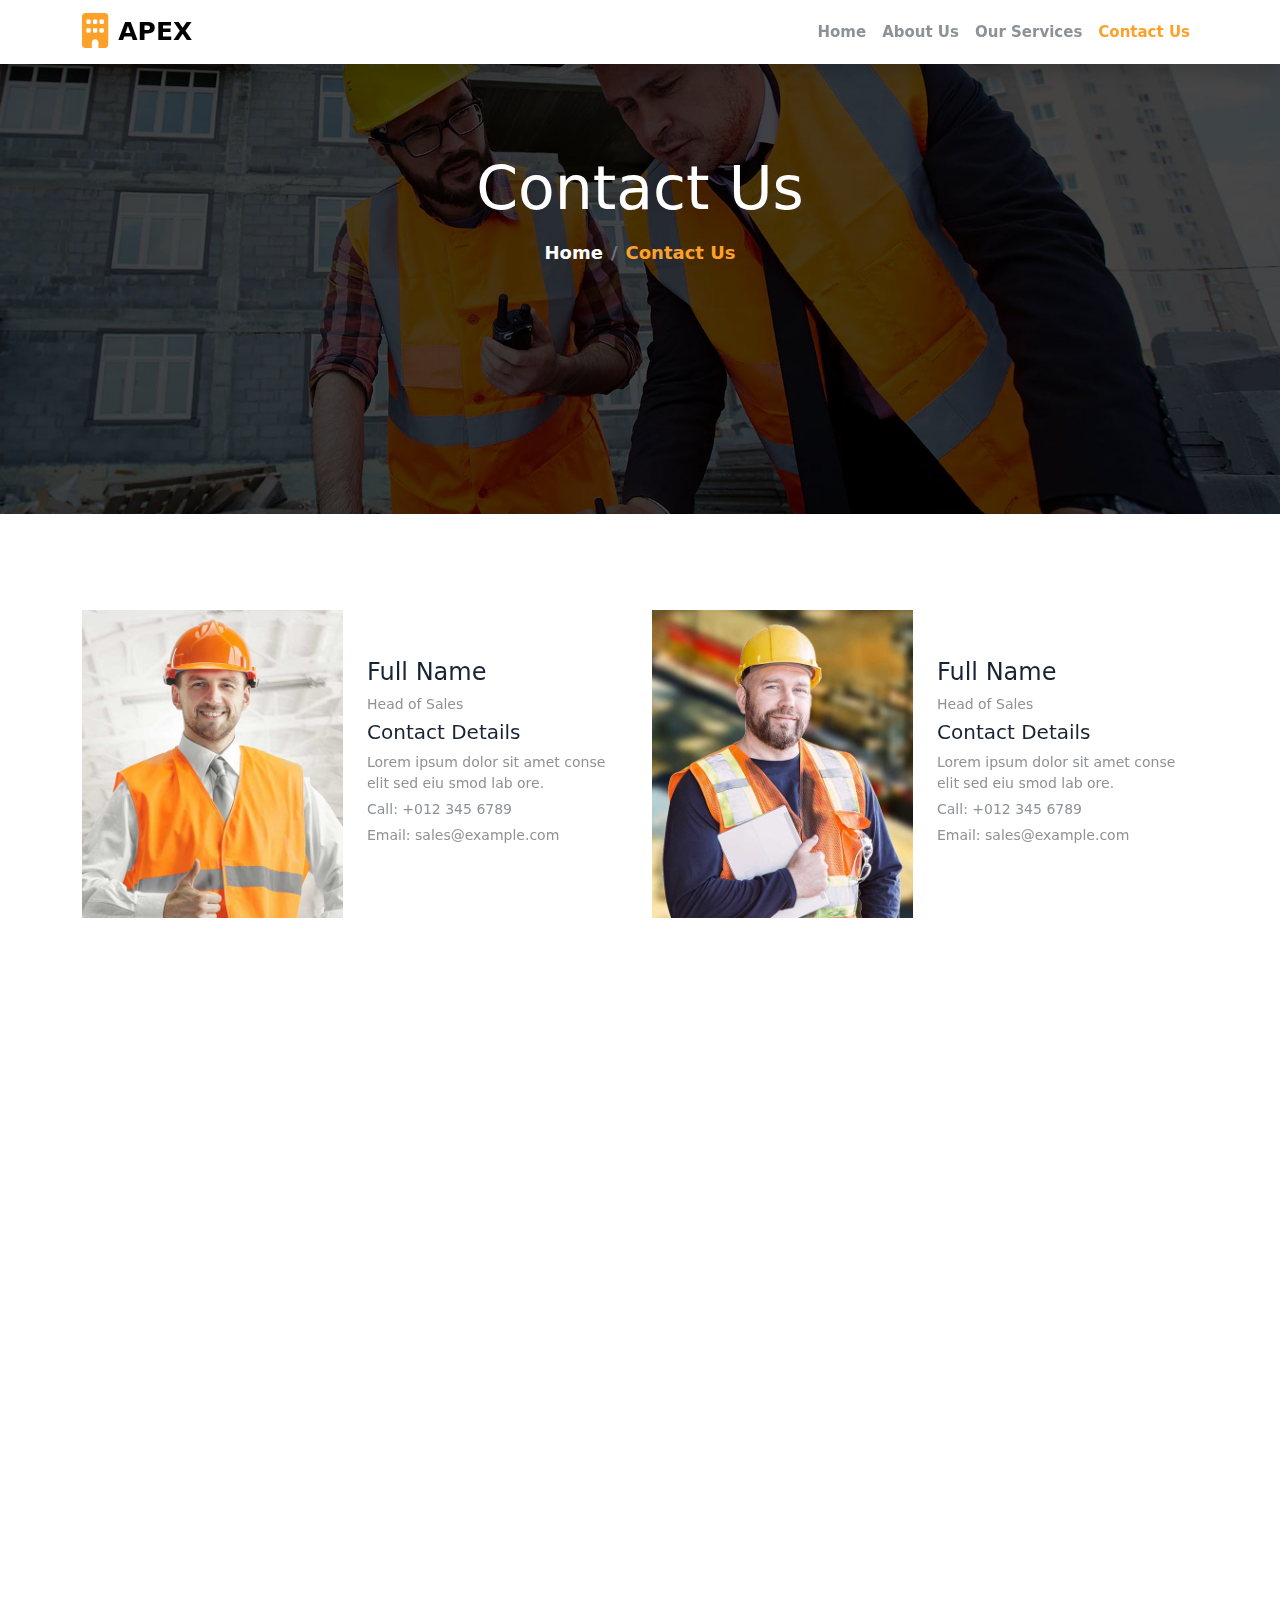
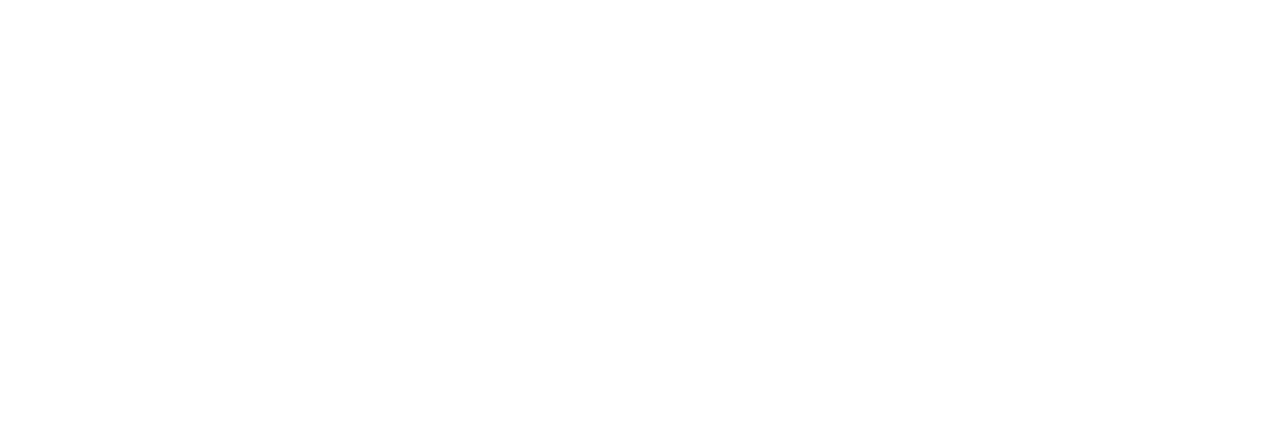
<file: contact.html>
<!DOCTYPE html>
<html lang="en">

    <head>
        <meta charset="UTF-8">
        <meta http-equiv="X-UA-Compatible" content="IE=edge">
        <meta name="viewport" content="width=device-width,
            initial-scale=1.0">
        <title>APEX</title>
        <!-- file bootstrap -->
        <link rel="stylesheet" href="css/bootstrap.min.css">
        <!-- font Awesome -->
        <link rel="stylesheet" href="css/all.min.css">
        <!-- render normalize -->
        <link rel="stylesheet" href="css/normalize.css">
        <!-- file main css -->
        <link rel="stylesheet" href="css/main.css">
        <!-- animate on scroll library -->
        <link href="https://unpkg.com/aos@2.3.1/dist/aos.css" rel="stylesheet">
        <!-- google font -->
        <link rel="preconnect" href="https://fonts.googleapis.com">
        <link rel="preconnect" href="https://fonts.gstatic.com" crossorigin>
        <link
            href="https://fonts.googleapis.com/css2?family=Cairo:wght@200;300;400;600;700;800&display=swap"
            rel="stylesheet">
        <!-- owl carousel -->
        <link rel="stylesheet" href="css/owl.carousel.min.css">
        <link rel="stylesheet" href="css/owl.theme.default.min.css">
    </head>
    <body>
        <!-- start header -->
        <nav class="navbar navbar-expand-lg position-sticky">
            <div class="container">
                <a class="navbar-brand d-flex" href="#">
                    <i class="fa-solid fa-building"></i>
                    <p>APEX</p>
                </a>
                <button class="navbar-toggler" type="button"
                    data-bs-toggle="collapse"
                    data-bs-target="#navbarSupportedContent"
                    aria-controls="navbarSupportedContent" aria-expanded="false"
                    aria-label="Toggle navigation">
                    <i class="fa-solid fa-align-justify"></i>
                </button>
                <div class="collapse navbar-collapse"
                    id="navbarSupportedContent">
                    <ul class="navbar-nav me-auto mb-2 mb-lg-0">
                        <li class="nav-item">
                            <a class="nav-link " aria-current="page"
                                href="./index.html">Home</a>
                        </li>
                        <li class="nav-item">
                            <a class="nav-link" href="./about.html">About Us</a>
                        </li>
                        <li class="nav-item">
                            <a class="nav-link " href="./services.html">Our
                                Services</a>
                        </li>
                        <li class="nav-item">
                            <a class="nav-link active" href="./contact.html">Contact
                                Us</a>
                        </li>
                    </ul>
                </div>
            </div>
        </nav>
        <!-- end header -->
        <!-- start land -->
        <div class="land pt-5 pb-5">
            <div class="container position-relative justify-content-center
                d-flex align-items-center">
                <div class="text">
                    <h1>Contact Us</h1>
                    <div aria-label="breadcrumb">
                        <ol class="breadcrumb justify-content-center">
                            <li class="breadcrumb-item"><a href="./index.html">Home</a></li>
                            <li class="breadcrumb-item active"
                                aria-current="page">Contact Us</li>
                        </ol>
                    </div>
                </div>
            </div>
        </div>
        <!-- end land -->
        <!-- start profile -->
        <div class="profile pt-5 pb-5">
            <div class="container">
                <div class="row">
                    <div class="col-lg-6 col-md-12" data-aos="fade-up"
                        data-aos-delay="500" data-aos-duration="1000">
                        <div class="row mt-5">
                            <div class="col-lg-6 col-md-6">
                                <div class="img">
                                    <img class="img-fluid"
                                        src="images/team/team-1.jpg" alt="">
                                </div>
                            </div>
                            <div class="col-lg-6 col-md-6">
                                <div class="text pt-5 pb-5">
                                    <h4>Full Name</h4>
                                    <p>Head of Sales</p>
                                    <h5>Contact Details</h5>
                                    <p>Lorem ipsum dolor sit amet conse elit sed
                                        eiu smod lab ore.</p>
                                    <p>Call: +012 345 6789</p>
                                    <p>Email: sales@example.com</p>
                                </div>
                            </div>
                        </div>
                    </div>
                    <div class="col-lg-6 col-md-12" data-aos="fade-up"
                        data-aos-delay="1000" data-aos-duration="1000">
                        <div class="row mt-5">
                            <div class="col-lg-6 col-md-6">
                                <div class="img">
                                    <img class="img-fluid"
                                        src="images/team/team-2.jpg" alt="">
                                </div>
                            </div>
                            <div class="col-lg-6 col-md-6">
                                <div class="text pt-5 pb-5">
                                    <h4>Full Name</h4>
                                    <p>Head of Sales</p>
                                    <h5>Contact Details</h5>
                                    <p>Lorem ipsum dolor sit amet conse elit sed
                                        eiu smod lab ore.</p>
                                    <p>Call: +012 345 6789</p>
                                    <p>Email: sales@example.com</p>
                                </div>
                            </div>
                        </div>
                    </div>
                </div>
            </div>
        </div>
        <!-- end profile -->
        <!-- start contect -->
        <div class="contect pb-5">
            <div class="container">
                <div class="row">
                    <div class="col-lg-5 col-md-12 mt-5" data-aos="fade-up"
                        data-aos-delay="500" data-aos-duration="1000">
                        <div class="map">
                            <iframe
                                src="https://www.google.com/maps/embed?pb=!1m14!1m8!1m3!1d3000292.0359142222!2d-75.770041!3d42.74663!3m2!1i1024!2i768!4f13.1!3m3!1m2!1s0x89c24fa5d33f083b%3A0xc80b8f06e177fe62!2sNew%20York%2C%20NY%2C%20USA!5e0!3m2!1sen!2sbd!4v1661944320732!5m2!1sen!2sbd"
                                width="600" height="450" style="border:0;"
                                allowfullscreen="" loading="lazy"
                                referrerpolicy="no-referrer-when-downgrade"></iframe>
                        </div>
                    </div>
                    <div class="col-lg-7 col-md-12 mt-5" data-aos="fade-up"
                        data-aos-delay="1000" data-aos-duration="1000">
                        <div class="head position-relative">
                            <span>CONTACT US</span>
                            <h1>If You Have Any Query, Please Contact Us</h1>
                        </div>
                        <p class="mt-3 mb-3">The contact form is currently
                            inactive. Get a functional and working contact form
                            with Ajax & PHP in a few minutes. Just copy and
                            paste the files, add a little code and you're done.<a
                                href="https://htmlcodex.com/contact-form/"> Download Now</a> </p>
                        <form action="">
                            <div class="row">
                                <div class="col-lg-6 col-md-6">
                                    <div class="form-floating mb-3">
                                        <input type="email" class="form-control"
                                            id="floatingInput"
                                            placeholder="name@example.com">
                                        <label for="floatingInput">Your Name</label>
                                    </div>
                                </div>
                                <div class="col-lg-6 col-md-6">
                                    <div class="form-floating mb-3">
                                        <input type="email" class="form-control"
                                            id="floatingInput"
                                            placeholder="name@example.com">
                                        <label for="floatingInput">Your Email</label>
                                    </div>
                                </div>
                                <div class="col-lg-12 col-md-12">
                                    <div class="form-floating mb-3">
                                        <input type="email" class="form-control"
                                            id="floatingInput"
                                            placeholder="name@example.com">
                                        <label for="floatingInput">Subject</label>
                                    </div>
                                </div>
                            </div>
                            <div class="col-lg-12 col-md-12">
                                <div class="form-floating">
                                    <textarea class="form-control"
                                        placeholder="Leave a comment here"
                                        id="floatingTextarea2"
                                        style="height: 150px"></textarea>
                                    <label for="floatingTextarea2">Message</label>
                                </div>
                            </div>
                            <div class="col-lg-12 col-md-12">
                                <input class="btnn" type="submit" value="Send Message">
                            </div>
                        </div>
                    </form>
                </div>
            </div>
        </div>
        <!-- end contect -->
        <!-- start footer -->
        <footer class="pb-5" data-aos="fade-zoom-in"
            data-aos-delay="300" data-aos-duration="1000">
            <div class="part position-relative">
                <div class="container">
                    <div class="row">
                        <div class="col-lg-3 col-md-6 p-sm-3">
                            <div class="part-1 mt-5">
                                <div class="title d-flex align-items-center
                                    mb-3">
                                    <i class="fa-solid fa-building"></i>
                                    <h3>APEX</h3>
                                </div>
                                <p class="text-white-50 pe-1">Diam dolor diam
                                    ipsum sit. Aliqu diam amet diam et eos.
                                    Clita erat ipsum et lorem et sit, sed stet
                                    lorem sit clita</p>
                                <div class="icons d-flex align-items-center">
                                    <div class="icon">
                                        <i class="fa-brands fa-twitter"></i>
                                    </div>
                                    <div class="icon">
                                        <i class="fa-brands fa-facebook-f"></i>
                                    </div>
                                    <div class="icon">
                                        <i class="fa-brands fa-youtube"></i>
                                    </div>
                                    <div class="icon">
                                        <i class="fa-brands fa-linkedin-in"></i>
                                    </div>
                                </div>
                            </div>
                        </div>
                        <div class="col-lg-3 col-md-6 p-sm-3">
                            <div class="part-2 mt-5">
                                <h3>Address</h3>
                                <ul class="mt-4">
                                    <li class="address">123 Street, New York,
                                        USA</li>
                                    <li class="phone">+012 345 67890</li>
                                    <li class="email">info@example.com</li>
                                </ul>
                            </div>
                        </div>
                        <div class="col-lg-3 col-md-6 p-sm-3">
                            <div class="part-3 mt-5">
                                <h3>Quick Links</h3>
                                <ul class="pt-3">
                                    <li><a href="./index.html">Home</a></li>
                                    <li><a href="./about.html">About</a></li>
                                    <li><a href="./services.html">Our Services</a></li>
                                    <li><a href="./contact.html">Contact Us</a></li>
                                </ul>
                            </div>
                        </div>
                        <div class="col-lg-3 col-md-6 p-sm-3">
                            <div class="part-4 mt-5">
                                <h3>Newsletter</h3>
                                <p class="text-white-50 pe-5">Dolor amet sit
                                    justo amet elitr clita ipsum elitr est.</p>
                                <div class="form-floating mb-3
                                    position-relative">
                                    <input type="email" class="form-control
                                        position-relative" id="floatingInput"
                                        placeholder="name@example.com">
                                    <label for="floatingInput">Your email</label>
                                    <input type="submit" value="Sign Up"
                                        class="btn">
                                </div>
                            </div>
                        </div>
                    </div>
                </div>
            </div>
            <div class="partt pt-5">
                <div class="container">
                    <div class="row">
                        <div class="col-lg-6 col-md-6">
                            <div class="para">©<span> Your Site Name</span>,All
                                Right Reserved.</div>
                        </div>
                        <div class="col-lg-6 col-md-6 d-flex
                            justify-content-sm-end">
                            <div class="para mt-2">Designed By<span> HTML Codex</span></div>
                        </div>
                    </div>
                </div>
            </div>
        </footer>
        <!-- end footer -->
        <script
            src="https://cdnjs.cloudflare.com/ajax/libs/jquery/3.6.0/jquery.min.js"
            integrity="sha512-894YE6QWD5I59HgZOGReFYm4dnWc1Qt5NtvYSaNcOP+u1T9qYdvdihz0PPSiiqn/+/3e7Jo4EaG7TubfWGUrMQ=="
            crossorigin="anonymous" referrerpolicy="no-referrer"></script>
        <script src="js/owl.carousel.min.js"></script>
        <script src="https://smtpjs.com/v3/smtp.js">
    </script>
        <script src="https://unpkg.com/aos@2.3.1/dist/aos.js"></script>
        <script>
            AOS.init({
                once:true,
            });
    </script>
        <script src="js/main.js"></script>
        <script src="js/all.min.js"></script>
        <script src="js/bootstrap.bundle.min.js"></script>

    </body>

</html>
</file>
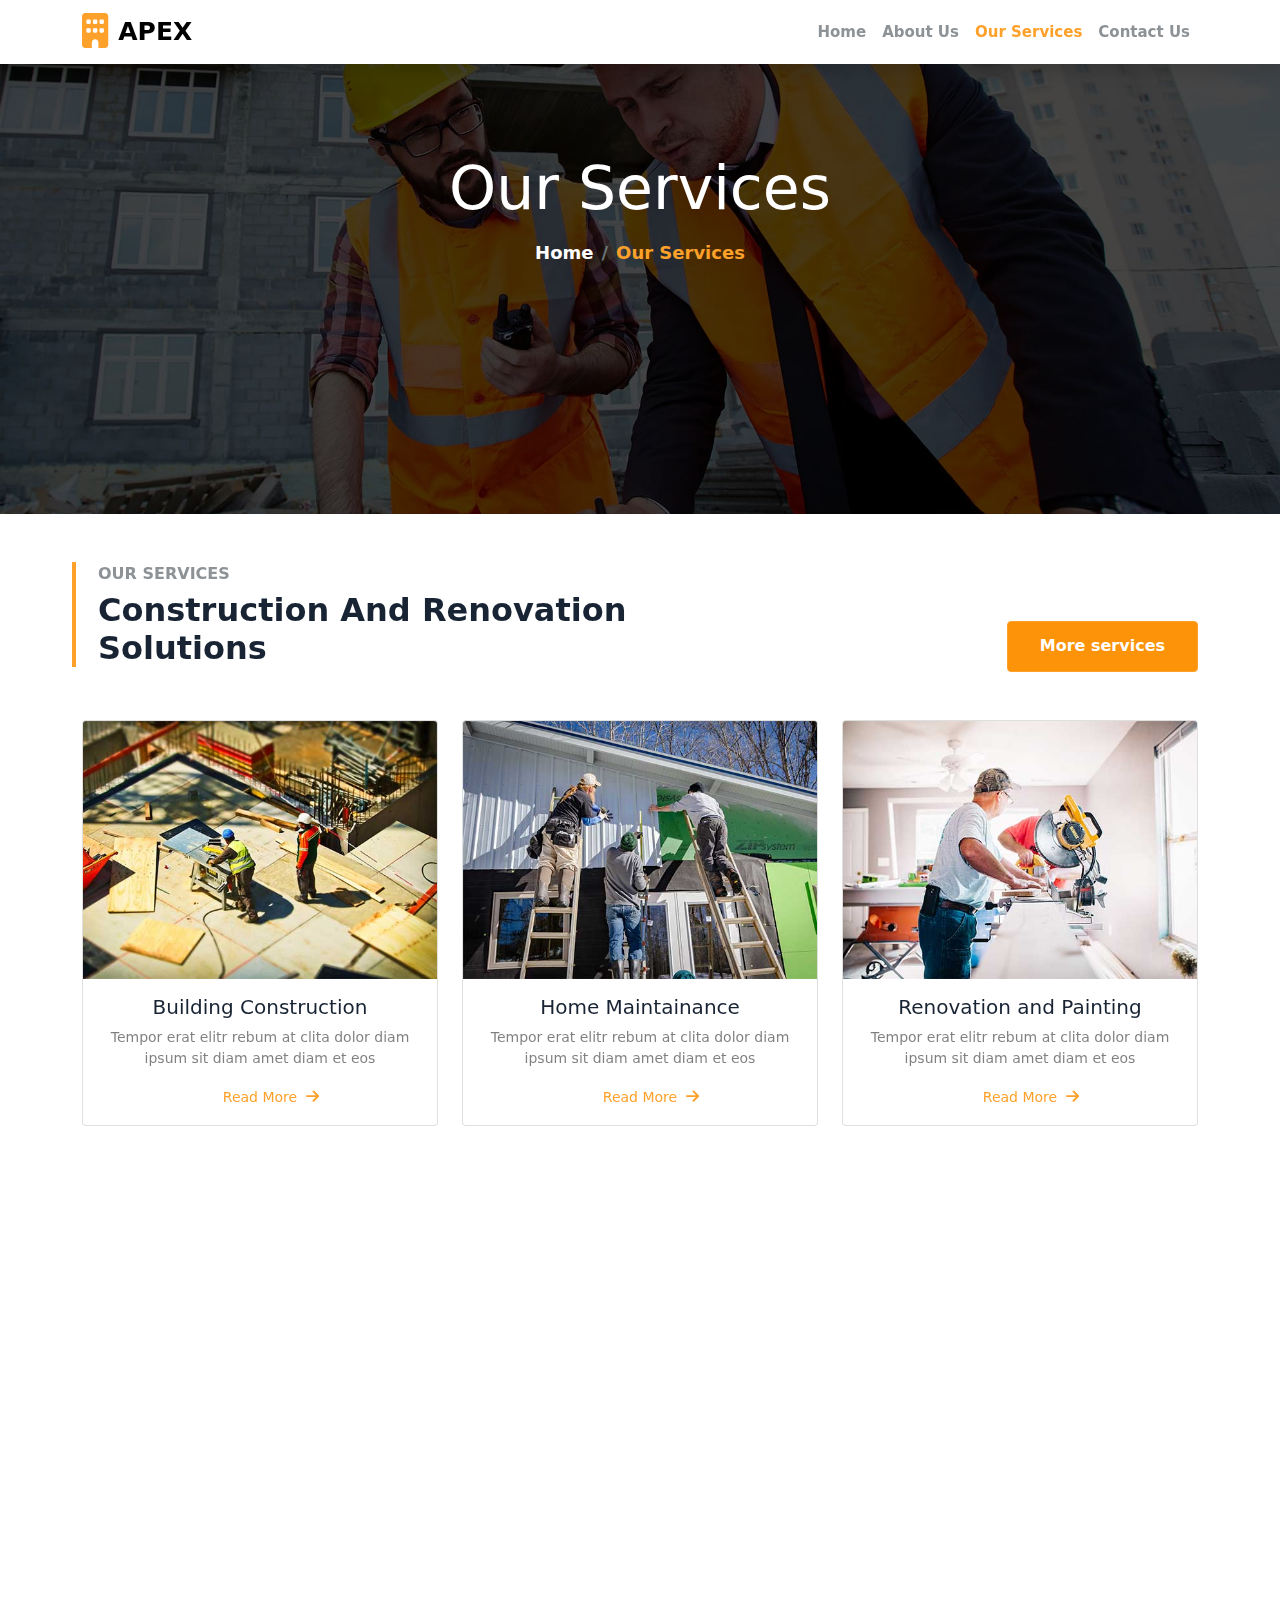
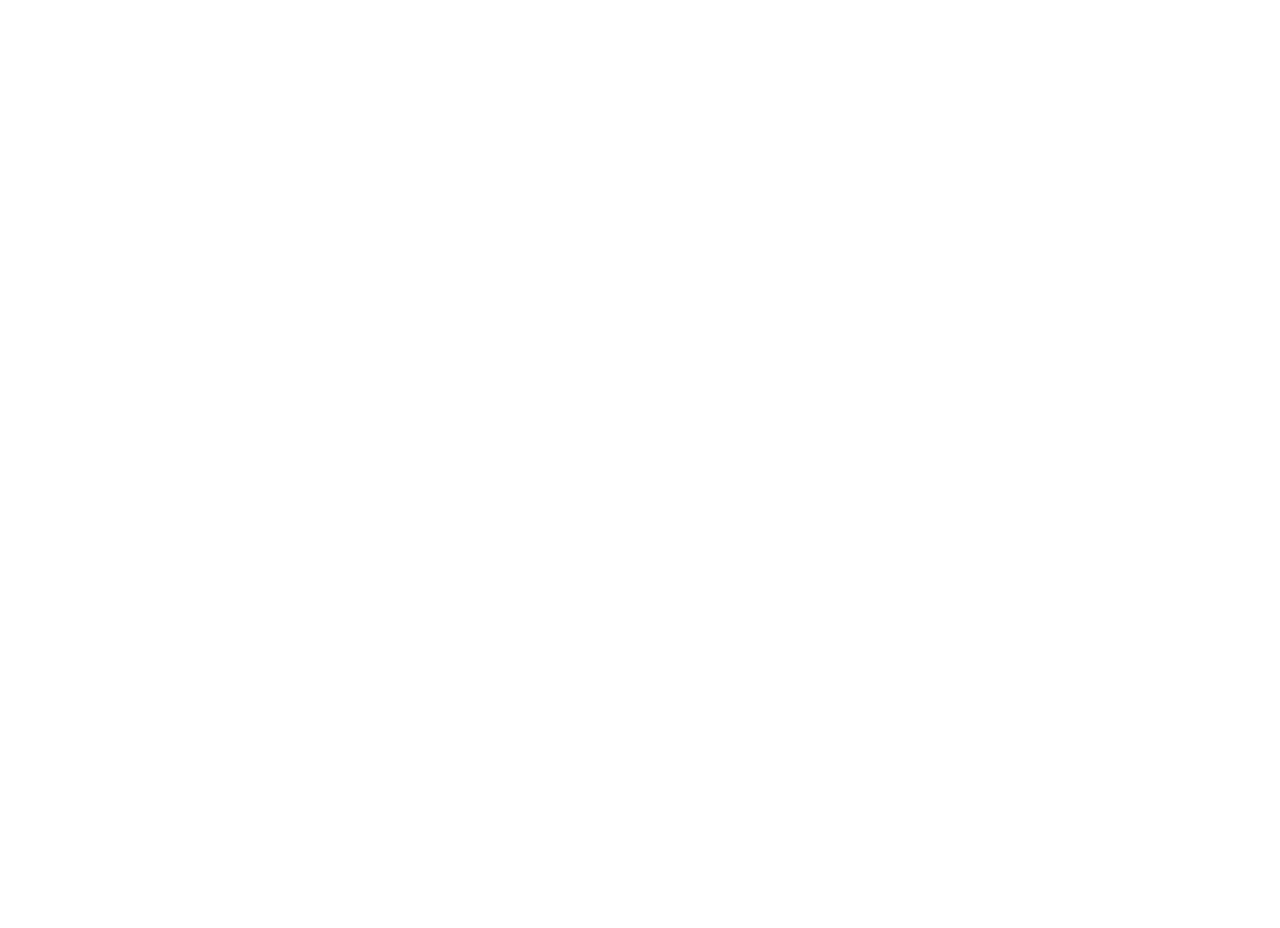
<file: services.html>
<!DOCTYPE html>
<html lang="en">

    <head>
        <meta charset="UTF-8">
        <meta http-equiv="X-UA-Compatible" content="IE=edge">
        <meta name="viewport" content="width=device-width,
            initial-scale=1.0">
        <title>APEX</title>
        <!-- file bootstrap -->
        <link rel="stylesheet" href="css/bootstrap.min.css">
        <!-- font Awesome -->
        <link rel="stylesheet" href="css/all.min.css">
        <!-- render normalize -->
        <link rel="stylesheet" href="css/normalize.css">
        <!-- file main css -->
        <link rel="stylesheet" href="css/main.css">
        <!-- animate on scroll library -->
        <link href="https://unpkg.com/aos@2.3.1/dist/aos.css" rel="stylesheet">
        <!-- google font -->
        <link rel="preconnect" href="https://fonts.googleapis.com">
        <link rel="preconnect" href="https://fonts.gstatic.com" crossorigin>
        <link
            href="https://fonts.googleapis.com/css2?family=Cairo:wght@200;300;400;600;700;800&display=swap"
            rel="stylesheet">
        <!-- owl carousel -->
        <link rel="stylesheet" href="css/owl.carousel.min.css">
        <link rel="stylesheet" href="css/owl.theme.default.min.css">
    </head>
    <body>
        <!-- start header -->
        <nav class="navbar navbar-expand-lg position-sticky">
            <div class="container">
                <a class="navbar-brand d-flex" href="#">
                    <i class="fa-solid fa-building"></i>
                    <p>APEX</p>
                </a>
                <button class="navbar-toggler" type="button"
                    data-bs-toggle="collapse"
                    data-bs-target="#navbarSupportedContent"
                    aria-controls="navbarSupportedContent" aria-expanded="false"
                    aria-label="Toggle navigation">
                    <i class="fa-solid fa-align-justify"></i>
                </button>
                <div class="collapse navbar-collapse"
                    id="navbarSupportedContent">
                    <ul class="navbar-nav me-auto mb-2 mb-lg-0">
                        <li class="nav-item">
                            <a class="nav-link " aria-current="page"
                                href="./index.html">Home</a>
                        </li>
                        <li class="nav-item">
                            <a class="nav-link" href="./about.html">About Us</a>
                        </li>
                        <li class="nav-item">
                            <a class="nav-link active" href="./services.html">Our
                                Services</a>
                        </li>
                        <li class="nav-item">
                            <a class="nav-link" href="./contact.html">Contact Us</a>
                        </li>
                    </ul>
                </div>
            </div>
        </nav>
        <!-- end header -->
        <!-- start land -->
        <div class="land pt-5 pb-5">
            <div class="container position-relative justify-content-center
                d-flex align-items-center">
                <div class="text">
                    <h1>Our Services</h1>
                    <div aria-label="breadcrumb">
                        <ol class="breadcrumb justify-content-center">
                            <li class="breadcrumb-item"><a href="./index.html">Home</a></li>
                            <li class="breadcrumb-item active"
                                aria-current="page">Our Services</li>
                        </ol>
                    </div>
                </div>
            </div>
        </div>
        <!-- end land -->
        <!-- start services -->
        <div class="services pt-5 pb-5">
            <div class="container">
                <div class="row">
                    <div class="col-lg-6 col-md-12" data-aos="fade-up"
                        data-aos-delay="700" data-aos-duration="1000">
                        <div class="head position-relative ps-3">
                            <span>OUR SERVICES</span>
                            <h1>Construction And Renovation Solutions</h1>
                        </div>
                    </div>
                    <div class="col-lg-6 col-md-12 d-flex justify-content-md-end
                        align-items-end" data-aos="fade-up"
                        data-aos-delay="700" data-aos-duration="1000">
                        <div class="link d-flex justify-content-md-end
                            align-items-end mt-4">
                            <a class="btn btn-primary main-btn" href="">More
                                services</a>
                        </div>
                    </div>
                </div>
                <div class="row">
                    <div class="col-lg-4 col-md-6 mt-5" data-aos="fade-up"
                        data-aos-delay="400" data-aos-duration="1000">
                        <div class="card text-center">
                            <img src="images/services/service-1.jpg"
                                class="card-img-top" alt="...">
                            <div class="card-body position-relative
                                overflow-hidden">
                                <h5 class="card-title">Building Construction</h5>
                                <p class="card-text text-black-50">Tempor erat
                                    elitr rebum at clita dolor diam ipsum sit
                                    diam amet diam et eos</p>
                                <a class="read" href="#" class="">Read More</a>
                            </div>
                        </div>
                    </div>
                    <div class="col-lg-4 col-md-6 mt-5" data-aos="fade-up"
                        data-aos-delay="600" data-aos-duration="1000">
                        <div class="card text-center">
                            <img src="images/services/service-2.jpg"
                                class="card-img-top" alt="...">
                            <div class="card-body position-relative
                                overflow-hidden">
                                <h5 class="card-title">Home Maintainance</h5>
                                <p class="card-text text-black-50">Tempor erat
                                    elitr rebum at clita dolor diam ipsum sit
                                    diam amet diam et eos</p>
                                <a class="read" href="#" class="">Read More</a>
                            </div>
                        </div>
                    </div>
                    <div class="col-lg-4 col-md-6 mt-5" data-aos="fade-up"
                        data-aos-delay="800" data-aos-duration="1000">
                        <div class="card text-center">
                            <img src="images/services/service-3.jpg"
                                class="card-img-top" alt="...">
                            <div class="card-body position-relative
                                overflow-hidden">
                                <h5 class="card-title">Renovation and Painting</h5>
                                <p class="card-text text-black-50">Tempor erat
                                    elitr rebum at clita dolor diam ipsum sit
                                    diam amet diam et eos</p>
                                <a class="read" href="#" class="">Read More</a>
                            </div>
                        </div>
                    </div>
                    <div class="col-lg-4 col-md-6 mt-5" data-aos="fade-up"
                        data-aos-delay="400" data-aos-duration="1000">
                        <div class="card text-center">
                            <img src="images/services/service-4.jpg"
                                class="card-img-top" alt="...">
                            <div class="card-body position-relative
                                overflow-hidden">
                                <h5 class="card-title">Wiring and installation</h5>
                                <p class="card-text text-black-50">Tempor erat
                                    elitr rebum at clita dolor diam ipsum sit
                                    diam amet diam et eos</p>
                                <a class="read" href="#" class="">Read More</a>
                            </div>
                        </div>
                    </div>
                    <div class="col-lg-4 col-md-6 mt-5" data-aos="fade-up"
                        data-aos-delay="600" data-aos-duration="1000">
                        <div class="card text-center">
                            <img src="images/services/service-5.jpg"
                                class="card-img-top" alt="...">
                            <div class="card-body position-relative
                                overflow-hidden">
                                <h5>Tiling and Painting</h5>
                                <p class="text-black-50">Tempor erat elitr rebum
                                    at clita dolor diam ipsum sit diam amet diam
                                    et eos</p>
                                <a class="read" href="#" class="">Read More</a>
                            </div>
                        </div>
                    </div>
                    <div class="col-lg-4 col-md-6 mt-5" data-aos="fade-up"
                        data-aos-delay="800" data-aos-duration="1000">
                        <div class="card text-center">
                            <img src="images/services/service-6.jpg"
                                class="card-img-top" alt="...">
                            <div class="card-body position-relative
                                overflow-hidden">
                                <h5 class="card-title">Interior Design</h5>
                                <p class="card-text text-black-50">Tempor erat
                                    elitr rebum at clita dolor diam ipsum sit
                                    diam amet diam et eos</p>
                                <a class="read" href="#" class="">Read More</a>
                            </div>
                        </div>
                    </div>
                </div>
            </div>
        </div>
        <!-- end services -->
        <!-- start contect -->
        <div class="contect pt-5 pb-5">
                    <div class="container">
                        <div class="row">
                            <div class="col-lg-5 col-md-12 mt-5" data-aos="fade-up"
                            data-aos-delay="500" data-aos-duration="1000">
                                <div class="head position-relative ps-3">
                                    <span class="position-relative">APPOINTMENT</span>
                                    <h1 class="position-relative">A Company Involved In
                                        Service And Maintenance</h1>
                                </div>
                                <p class="mt-4 position-relative">Tempor erat elitr
                                    rebum at clita. Diam dolor diam ipsum sit. Aliqu
                                    diam amet diam et eos. Clita erat ipsum et lorem et
                                    sit, sed stet lorem sit clita duo justo magna dolore
                                    erat amet</p>
                            </div>
                            <div class="col-lg-7 col-md-12 mt-5" data-aos="fade-up"
                                data-aos-delay="500" data-aos-duration="1000">
                                <form action="">
                                    <div class="row">
                                        <div class="col-lg-6 col-md-6">
                                            <div class="form-floating mb-3">
                                                <input type="email" class="form-control"
                                                    id="floatingInput"
                                                    placeholder="name@example.com">
                                                <label for="floatingInput">Your Name</label>
                                            </div>
                                        </div>
                                        <div class="col-lg-6 col-md-6">
                                            <div class="form-floating mb-3">
                                                <input type="email" class="form-control"
                                                    id="floatingInput"
                                                    placeholder="name@example.com">
                                                <label for="floatingInput">Your Email</label>
                                            </div>
                                        </div>
                                        <div class="col-lg-6 col-md-6">
                                            <div class="form-floating mb-3">
                                                <input type="email" class="form-control"
                                                    id="floatingInput"
                                                    placeholder="name@example.com">
                                                <label for="floatingInput">Your Mobile</label>
                                            </div>
                                        </div>
                                        <div class="col-lg-6 col-md-6">
                                            <div class="form-floating mb-3">
                                                <input type="email" class="form-control"
                                                    id="floatingInput"
                                                    placeholder="name@example.com">
                                                <label for="floatingInput">Service Type</label>
                                            </div>
                                        </div>
                                        <div class="col-lg-12 col-md-12">
                                            <div class="form-floating">
                                                <textarea class="form-control"
                                                    placeholder="Leave a comment here"
                                                    id="floatingTextarea2"
                                                    style="height: 150px"></textarea>
                                                <label for="floatingTextarea2">Message</label>
                                            </div>
                                        </div>
                                        <div class="col-lg-12 col-md-12">
                                            <input class="btn" type="submit" value="GET APPOINTMENT">
                                        </div>
                                    </div>
                                </form>
                            </div>
                        </div>
                    </div>
        </div>
        <!-- end contect -->
        <!-- start footer -->
        <footer class="pb-5" data-aos="fade-zoom-in"
            data-aos-delay="300" data-aos-duration="1000">
            <div class="part position-relative">
                <div class="container">
                    <div class="row">
                        <div class="col-lg-3 col-md-6 p-sm-3">
                            <div class="part-1 mt-5">
                                <div class="title d-flex align-items-center
                                    mb-3">
                                    <i class="fa-solid fa-building"></i>
                                    <h3>APEX</h3>
                                </div>
                                <p class="text-white-50 pe-1">Diam dolor diam
                                    ipsum sit. Aliqu diam amet diam et eos.
                                    Clita erat ipsum et lorem et sit, sed stet
                                    lorem sit clita</p>
                                <div class="icons d-flex align-items-center">
                                    <div class="icon">
                                        <i class="fa-brands fa-twitter"></i>
                                    </div>
                                    <div class="icon">
                                        <i class="fa-brands fa-facebook-f"></i>
                                    </div>
                                    <div class="icon">
                                        <i class="fa-brands fa-youtube"></i>
                                    </div>
                                    <div class="icon">
                                        <i class="fa-brands fa-linkedin-in"></i>
                                    </div>
                                </div>
                            </div>
                        </div>
                        <div class="col-lg-3 col-md-6 p-sm-3">
                            <div class="part-2 mt-5">
                                <h3>Address</h3>
                                <ul class="mt-4">
                                    <li class="address">123 Street, New York,
                                        USA</li>
                                    <li class="phone">+012 345 67890</li>
                                    <li class="email">info@example.com</li>
                                </ul>
                            </div>
                        </div>
                        <div class="col-lg-3 col-md-6 p-sm-3">
                            <div class="part-3 mt-5">
                                <h3>Quick Links</h3>
                                <ul class="pt-3">
                                    <li><a href="./index.html">Home</a></li>
                                    <li><a href="./about.html">About</a></li>
                                    <li><a href="./services.html">Our Services</a></li>
                                    <li><a href="./contact.html">Contact Us</a></li>
                                </ul>
                            </div>
                        </div>
                        <div class="col-lg-3 col-md-6 p-sm-3">
                            <div class="part-4 mt-5">
                                <h3>Newsletter</h3>
                                <p class="text-white-50 pe-5">Dolor amet sit
                                    justo amet elitr clita ipsum elitr est.</p>
                                <div class="form-floating mb-3
                                    position-relative">
                                    <input type="email" class="form-control
                                        position-relative" id="floatingInput"
                                        placeholder="name@example.com">
                                    <label for="floatingInput">Your email</label>
                                    <input type="submit" value="Sign Up"
                                        class="btn">
                                </div>
                            </div>
                        </div>
                    </div>
                </div>
            </div>
            <div class="partt pt-5">
                <div class="container">
                    <div class="row">
                        <div class="col-lg-6 col-md-6">
                            <div class="para">©<span> Your Site Name</span>,All
                                Right Reserved.</div>
                        </div>
                        <div class="col-lg-6 col-md-6 d-flex
                            justify-content-sm-end">
                            <div class="para mt-2">Designed By<span> HTML Codex</span></div>
                        </div>
                    </div>
                </div>
            </div>
        </footer>
        <!-- end footer -->
        <script src="https://smtpjs.com/v3/smtp.js">
        </script>
        <script src="https://unpkg.com/aos@2.3.1/dist/aos.js"></script>
        <script>
                    AOS.init({
                once:true,
            });
        </script>
        <script src="js/main.js"></script>
        <script src="js/all.min.js"></script>
        <script src="js/bootstrap.bundle.min.js"></script>

    </body>

</html>
</file>
<file: css/main.css>
/* globalvaribales */
:root {
    --orange-color: #fda12b;
    --second-color: #8d9297;
}

.main-btn {
    padding: 0.8rem 2rem;
    background-color: var(--orange-color);
    color: white;
    border: 1px solid var(--orange-color);
    font-weight: 600;
    transition: 0.5s;
}

.main-btn:hover,
.main-btn:focus {
    background-color: #fda22bc0;
    border: 1px solid #fda22bc0;
    box-shadow: none;
}

.head::before {
    content: "";
    position: absolute;
    left: -10px;
    width: 4px;
    height: 100%;
    background-color: var(--orange-color);
}

.head span {
    color: var(--second-color);
    font-weight: 600;
}

.head h1 {
    margin: 5px 0;
    font-weight: 700;
    color: #182333;
}

.pad {
    padding: 0 !important;
}

.read {
    display: block;
    text-decoration: none;
    position: relative;
    color: white;
    width: fit-content;
    transition: 0.5s;
}

.read::before {
    content: "\f061";
    position: absolute;
    font-family: "fontAwesome";
    right: -22px;
    font-size: 15px;
    top: 50%;
    transform: translateY(-50%);
}

.read:hover {
    color: var(--orange-color);
}

/* start header */
nav {
    top: 0;
    z-index: 105000;
    background-color: white;
    box-shadow: 0 0.5rem 1rem rgb(0 0 0 / 15%) !important;
}

nav ul {
    width: 100%;
    justify-content: end;
}

nav .navbar-collapse li a {
    color: var(--second-color);
    font-size: 15px;
    font-weight: 600;
}

nav .navbar-collapse li a.active {
    color: var(--orange-color);
}

nav .navbar-collapse li a:hover,
nav .navbar-collapse li a:focus,
nav svg:hover,
nav .dropdown-toggle:focus {
    color: var(--orange-color);
}

nav .navbar-toggler:focus {
    box-shadow: none;
}

nav svg {
    font-size: 35px;
    color: var(--orange-color);
}

nav .navbar-brand p {
    margin-bottom: 0 !important;
    margin-left: 10px;
    color: black;
    font-size: 25px;
    font-weight: 600;
}

/* end header */
/* start landing */
.carousel-inner,
.carousel-item,
.carousel-item img {
    height: 700px !important;
    position: relative;
}

.image-1,
.image-2,
.image-3 {
    background-position: center center;
    background-repeat: no-repeat;
    background-size: cover;
}

.carousel-inner .image-1 {
    background-image: url(../images/landing/carousel-1.jpg);
}

.carousel-inner .image-2 {
    background-image: url(../images/landing/carousel-2.jpg);
}

.carousel-inner::before {
    position: absolute;
    content: "";
    width: 100%;
    height: 100%;
    left: 0;
    top: 0;
    background-color: hsla(0, 0%, 0%, 60%);
    z-index: 1;
}

.carousel-item .text-1 {
    position: relative;
    top: 50%;
    left: 50%;
    transform: translate(-50%, -50%);
    color: white;
    z-index: 10;
}

.carousel-item .text {
    padding: 150px;
    position: relative;
    width: fit-content;
    margin-left: auto;
    margin-right: auto;
}

.carousel-item .text h1 {
    color: white;
    font-weight: 800;
    font-size: 40px;
    margin: 10px 0px;
}

.carousel-item .text p {
    color: rgba(255, 255, 255, 0.74);
}

@media (max-width: 767px) {
    .carousel-item .text {
        padding: 10px;
        margin: 50px;
    }

    .carousel-item .text h1 {
        font-size: 30px;
        margin: 20px 0;
    }
}

.carousel .carousel-control-prev,
.carousel .carousel-control-next {
    z-index: 1050;
}

.carousel-control-prev-icon {
    position: relative;
    right: -45%;
    transform: translatex(-50%);
}

.carousel-control-next-icon {
    position: relative;
    left: 55%;
    transform: translatex(-50%);
}

.icon-next {
    background-color: #182333;
    border-radius: 50%;
    padding: 5px;
}

.carousel-item .title {
    font-weight: 600;
    font-size: 20px;
}

.text-1 .per span {
    margin: 0 15px;
    width: 15px;
    height: 15px;
    border-radius: 50%;
    background-color: var(--orange-color);
}

@media (min-width: 767px) {
    .text-1 .per p {
        margin: 0;
        font-size: 19px;
        color: white;
    }
}

@media (max-width: 767px) {
    .text-1 .per span {
        margin: 0 5px;
    }

    .text-1 .per p {
        margin: 0;
        color: white;
    }
}

.text-1 a {
    margin-top: 20px;
}

/* end landing */
/* start about */
.about img {
    width: 400px;
}

.image {
    margin: auto;
    width: fit-content;
}

.exp {
    width: 170px;
    height: 170px;
    background-color: white;
    top: 0;
    transform: translate(-25px, -25px);
}

.exp .text {
    background-color: var(--orange-color);
    width: 150px;
    height: 150px;
    text-align: center;
    padding-top: 12px;
    color: white;
}

@media (max-width: 767px) {
    .exp .text {
        width: 135px;
        height: 135px;
    }

    .exp {
        width: 150px;
        height: 150px;
        transform: translate(-1px, -15px);
    }
}

.exp .text p:not(:last-of-type) {
    margin: 5px;
    font-size: 23px;
    font-weight: 800;
}

.exp .text p:last-of-type {
    margin: 5px;
    font-size: 20px;
    font-weight: 600;
}

.about .head::before {
    content: "";
    position: absolute;
    left: -10px;
    width: 4px;
    height: 100%;
    background-color: var(--orange-color);
}

.about .head span {
    color: var(--second-color);
    font-weight: 600;
}

.about .head h1 {
    margin: 5px 0;
    font-weight: 700;
    color: #182333;
}

.about .body::before {
    content: "";
    position: absolute;
    bottom: 0px;
    left: 0;
    width: 100%;
    height: 1px;
    background-color: rgba(119, 119, 119, 0.226);
}

.about .body p {
    font-size: 14px;
}

.about .foot p {
    position: relative;
    padding-left: 25px;
    color: #182333;
    font-weight: 600;
}

.about .foot p::before {
    content: "\f00c";
    position: absolute;
    left: 0;
    font-family: "fontAwesome";
    font-size: 25px;
    color: var(--orange-color);
    top: 50%;
    transform: translateY(-50%);
}

/* end about */
/* start fact */
.fact .text {
    top: 0;
    background-color: rgba(0, 0, 0, 0.548);
    width: 100%;
    height: 100%;
    color: white;
    padding: 25px;
    display: flex;
    flex-direction: column;
    justify-content: center;
}

.fact .text h1 {
    font-size: 80px;
    margin: 10px 0;
    letter-spacing: 3px;
    color: transparent;
    -webkit-text-stroke: 2px var(--orange-color);
}

.fact .text p {
    font-size: 13px;
    color: white;
}

/* end fact */
/* start feature */
.feature img {
    width: 400px;
}

.feature h6 {
    position: relative;
    padding-left: 25px;
    color: #182333;
    font-weight: 600;
}

.feature .text p {
    font-size: 14px;
}

.feature h6::before {
    content: "\f00c";
    position: absolute;
    left: 0;
    font-family: "fontAwesome";
    font-size: 25px;
    color: var(--orange-color);
}

/* end feature */
/* start services */
.services .main-btn {
    background-color: #fc9309;
}

.services .main-btn:hover {
    background-color: #fc9309c9;
}

.services .card h5 {
    color: #182333;
}

.services .card p {
    font-size: 14px;
}

.services .card a {
    color: var(--orange-color);
    display: inline;
    font-size: 14px;
}

.card-body::before {
    content: "";
    width: 100%;
    height: 100%;
    position: absolute;
    top: -100%;
    left: 0;
    background-color: #fc9309;
    transition: 0.5s;
}

.card-body:hover p,
.card-body:hover a,
.card-body:hover h5 {
    color: white !important;
    position: relative;
}

.card-body:hover::before {
    top: 0;
}

/* end services */
/* start APPOINTMENT */
.appointment {
    background-image: url(../images/landing/carousel-2.jpg);
    background-position: center;
    background-size: cover;
    background-repeat: no-repeat;
    position: relative;
}

.appointment::before {
    content: "";
    position: absolute;
    top: 0;
    left: 0;
    width: 100%;
    height: 100%;
    background-color: rgba(0, 0, 0, 0.473);
}

.appointment .head span,
.appointment .head h1,
.appointment p {
    color: white;
}

.appointment  input:not(.btn) {
    background-color: #182333;
    border: none;
}

.appointment input:focus:not(.btn) {
    background-color: #182333;
}

label {
    color: #777;
    font-size: 13px;
}

.form-control:focus {
    box-shadow: 0 0 0 0.25rem #fda12b42;
}

.appointment textarea {
    background-color: #182333 !important;
    border: none !important;
}

.appointment textarea:focus {
    background-color: #182333 !important;
}

.appointment input.btn {
    background-color: var(--orange-color);
    color: white;
    width: 100%;
    padding: 12px;
    margin-top: 10px;
    font-weight: 600;
    font-size: 15px;
    position: relative;
    transition: 0.5s;
}

/* end APPOINTMENT */
/* start team */
.team p {
    font-size: 14px;
}

.team .text {
    position: absolute;
    top: 65%;
    background-color: white;
    width: 70%;
    padding: 15px 20px;
    transition: 0.5s;
}

.team .text h5 {
    margin-bottom: 5px;
    transition: 0.5s;
}

.team .text span {
    font-size: 13px;
    font-weight: 600;
    transition: 0.5s;
}

.team .img:hover .text {
    width: 100%;
}

.team .img:hover .text h5,
.team .img:hover .text span {
    letter-spacing: 1px;
}

/* end team */
/* start TESTIMONIAL */
.testimonial p {
    font-size: 14px;
}

.testimonial .text-1 h4 {
    color: #182333;
    padding-left: 35px;
}

.testimonial h5 {
    color: #182333;
}

.testimonial .h-1::before {
    content: "\f0c0";
    position: absolute;
    left: 0;
    font-family: "fontAwesome";
    font-size: 25px;
    color: var(--orange-color);
    top: 50%;
    transform: translateY(-80%);
}

.testimonial .h-2::before {
    content: "\f00c";
    position: absolute;
    left: 0;
    font-family: "fontAwesome";
    font-size: 35px;
    color: var(--orange-color);
    top: 50%;
    transform: translateY(-80%);
}

.testimonial .item img {
    width: 80px !important;
}

.testimonial .item p {
    font-size: 15px;
    color: #8d9297;
}

.testimonial .title::before {
    content: "";
    top: 0;
    position: absolute;
    left: 0;
    background-color: var(--orange-color);
    width: 60px;
    height: 3px;
}

.testimonial .title h4 {
    color: #182333;
    margin-bottom: 5px;
}

.testimonial .title span {
    font-size: 13px;
    color: #8d9297;
}

.testimonial .owl-next,
.testimonial .owl-prev {
    width: 50px;
    height: 50px;
    border-radius: 50%;
    border: 1px solid var(--orange-color);
    margin-left: 15px;
    transition: 0.5s;
}

.testimonial .owl-next:hover,
.testimonial .owl-prev:hover {
    background-color: var(--orange-color);
}

.testimonial button {
    border: 1px solid var(--orange-color) !important;
    border-radius: 50% !important;
    transition: 0.5s !important;
}

.testimonial button span {
    font-size: 25px !important;
}

.testimonial button:hover {
    background-color: var(--orange-color) !important;
}

.testimonial .box {
    width: 450px;
    background-color: white;
    margin: 20px;
    cursor: grab;
}

@media(max-width:767px) {
    .testimonial .box {
        width: 335.5px;
    }
}

.testimonial .box span {
    color: #555;
    display: block;
}

/* end TESTIMONIAL */

/* start footer */
footer {
    background-color: #182333 !important;
}

footer .part-1 p {
    font-size: 14px;
}

footer .part-1 .title svg {
    color: var(--orange-color);
    margin-right: 10px;
    font-size: 35px;
}

footer .icons .icon {
    width: 35px;
    height: 35px;
    border: 1px solid var(--orange-color);
    margin-right: 10px;
    position: relative;
    color: var(--orange-color);
    cursor: pointer;
    transition: 0.5s;
}

footer .icons .icon svg {
    position: absolute;
    left: 50%;
    top: 50%;
    transform: translate(-50%, -50%);
}

footer .icons .icon:hover {
    background-color: var(--orange-color);
    color: white;
}

footer h3 {
    color: white;
    font-weight: 600;
}

footer .part-2 ul {
    padding: 0;
}

footer .part-2 ul li {
    position: relative;
    color: #999999;
    list-style: none;
    margin-bottom: 15px;
    padding-left: 25px;
    font-size: 14px;
}

footer .part-2 ul li.address::before {
    content: "\f3c5";
}

footer .part-2 ul li.phone::before {
    content: "\f095";
}

footer .part-2 ul li.email::before {
    content: "\f0e0";
}

footer .part-2 ul li::before {
    position: absolute;
    left: 0px;
    top: 50%;
    transform: translateY(-50%);
    font-size: 15px;
    font-family: "fontAwesome";
    color: #999999;
}

footer .part-3 ul {
    padding: 0;
}

footer .part-3 ul li {
    list-style: none;
}

footer .part-3 ul li a {
    text-decoration: none;
    color: #999999;
    font-weight: 600;
    font-size: 14px;
    padding-left: 15px;
    margin-bottom: 10px;
    position: relative;
    display: block;
    transition: 0.5s;
    width: fit-content;
}

footer .part-3 ul li a::before {
    content: "\f105";
    position: absolute;
    left: 0;
    top: 50%;
    transform: translateY(-50%);
    font-family: "fontAwesome";
    font-size: 13px;
    color: rgb(107, 106, 106);
}

footer .part-3 ul li a:hover {
    letter-spacing: 1.4px;
    color: #f7f8fc;
}

footer .part-4 p {
    font-size: 14px;
}

footer .btn {
    position: absolute;
    top: 50%;
    transform: translateY(-50%);
    right: 10px;
    padding: 10px;
    border: none;
    background-color: var(--orange-color);
    color: white;
    font-weight: 600;
}

footer .btn:hover {
    background-color: #fda12b;
    color: white;
}

footer input:not(.btn) {
    background-color: transparent;
    border: 1px solid white;
    font-weight: 600;
}

footer label {
    color: rgba(255, 255, 255, 0.788);
}

footer input:not(.btn):focus {
    box-shadow: 0px 0px 3px 2px var(--orange-color);
    border-color: var(--orange-color);
    background-color: transparent;
}

footer .part::before {
    content: "";
    position: absolute;
    width: 100%;
    height: 1px;
    left: 0;
    bottom: -15px;
    background-color: #99999918;
}

footer .partt span {
    cursor: pointer;
    color: white;
    transition: 0.5s;
}

footer .partt span:hover {
    color: var(--green-color);
}

footer .partt .para {
    color: rgba(255, 255, 255, 0.658);
    letter-spacing: 0.8px;
    word-spacing: 1.5px;
}

/* end footer */
/* ================ */
/* ================ */
/* ================ */
/* ================ */
/* ================ */
/* start land */
.land {
    background-image: url(../images//landing/carousel-1.jpg);
    background-repeat: no-repeat;
    background-position: center;
    background-size: cover;
    position: relative;
    height: 50vh;
}

.land::before {
    content: "";
    position: absolute;
    top: 0;
    left: 0;
    background-color: rgba(0, 0, 0, 0.722);
    width: 100%;
    height: 100%;
}

.land h1 {
    font-size: 60px;
    color: white;
    margin-bottom: 15px;
}

.land li a {
    color: white;
    text-decoration: none;
    font-size: 18px;
    font-weight: 600;
}

.land li.active {
    color: var(--orange-color);
    text-decoration: none;
    font-size: 18px;
    font-weight: 600;
}
/* start contact */
.contect p {
    color:#8d9297 ;
    font-size: 14px;
    margin-top: 20px;
}
.contect input:not(.btn) {
    background-color: #f8f9fa !important;
    border: none;
}

.contect input:focus:not(.btn) {
    background-color: #f8f9fa !important;
}

.contect textarea {
    background-color: #f8f9fa !important;
    border: none !important;
}

.contect textarea:focus {
    background-color: #f8f9fa !important;
}

.contect input.btn:hover {
    background-color: #fc9309c7;
    color: white;
}

.contect input.btn {
    background-color: var(--orange-color);
    color: white;
    width: 100%;
    padding: 12px;
    margin-top: 10px;
    font-weight: 600;
    font-size: 15px;
    position: relative;
    transition: 0.5s;
}
/* end contact */
/* ================ */
/* ================ */
/* ================ */
/* ================ */
/* ================ */
/* start profile */
.profile h4 {
    color: #182333;
}
.profile h5 {
    color: #182333;
}

.profile p {
    color: #8d9297;
    font-size: 14px;
    margin: 5px 0;
}

.contect input.btnn:hover {
    background-color: #fc9309c7;
    color: white;
}

.contect input.btnn {
    background-color: var(--orange-color) !important;
    color: white;
    width: 35%;
    padding: 12px;
    margin-top: 10px;
    font-weight: 600;
    font-size: 15px;
    position: relative;
    transition: 0.5s;
    border-radius: 14px;
}
.contect .map {
    width: 100%;
    height: 100%;
}
@media (max-width:767px) {
    .contect .map {
        height: 350px;
    } 
    .profile .text {
        padding-left: 15px;
        padding-right: 15px;
    }
}

.contect iframe {
    width: 100%;
    height: 100%;
}

.contect p a {
    text-decoration: none;
    color: var(--orange-color);
    font-size: 18px;
    transition: 0.5s;
}
.contect p a:hover {
    color: #fc930984;
} 
/* end profile */
</file>
